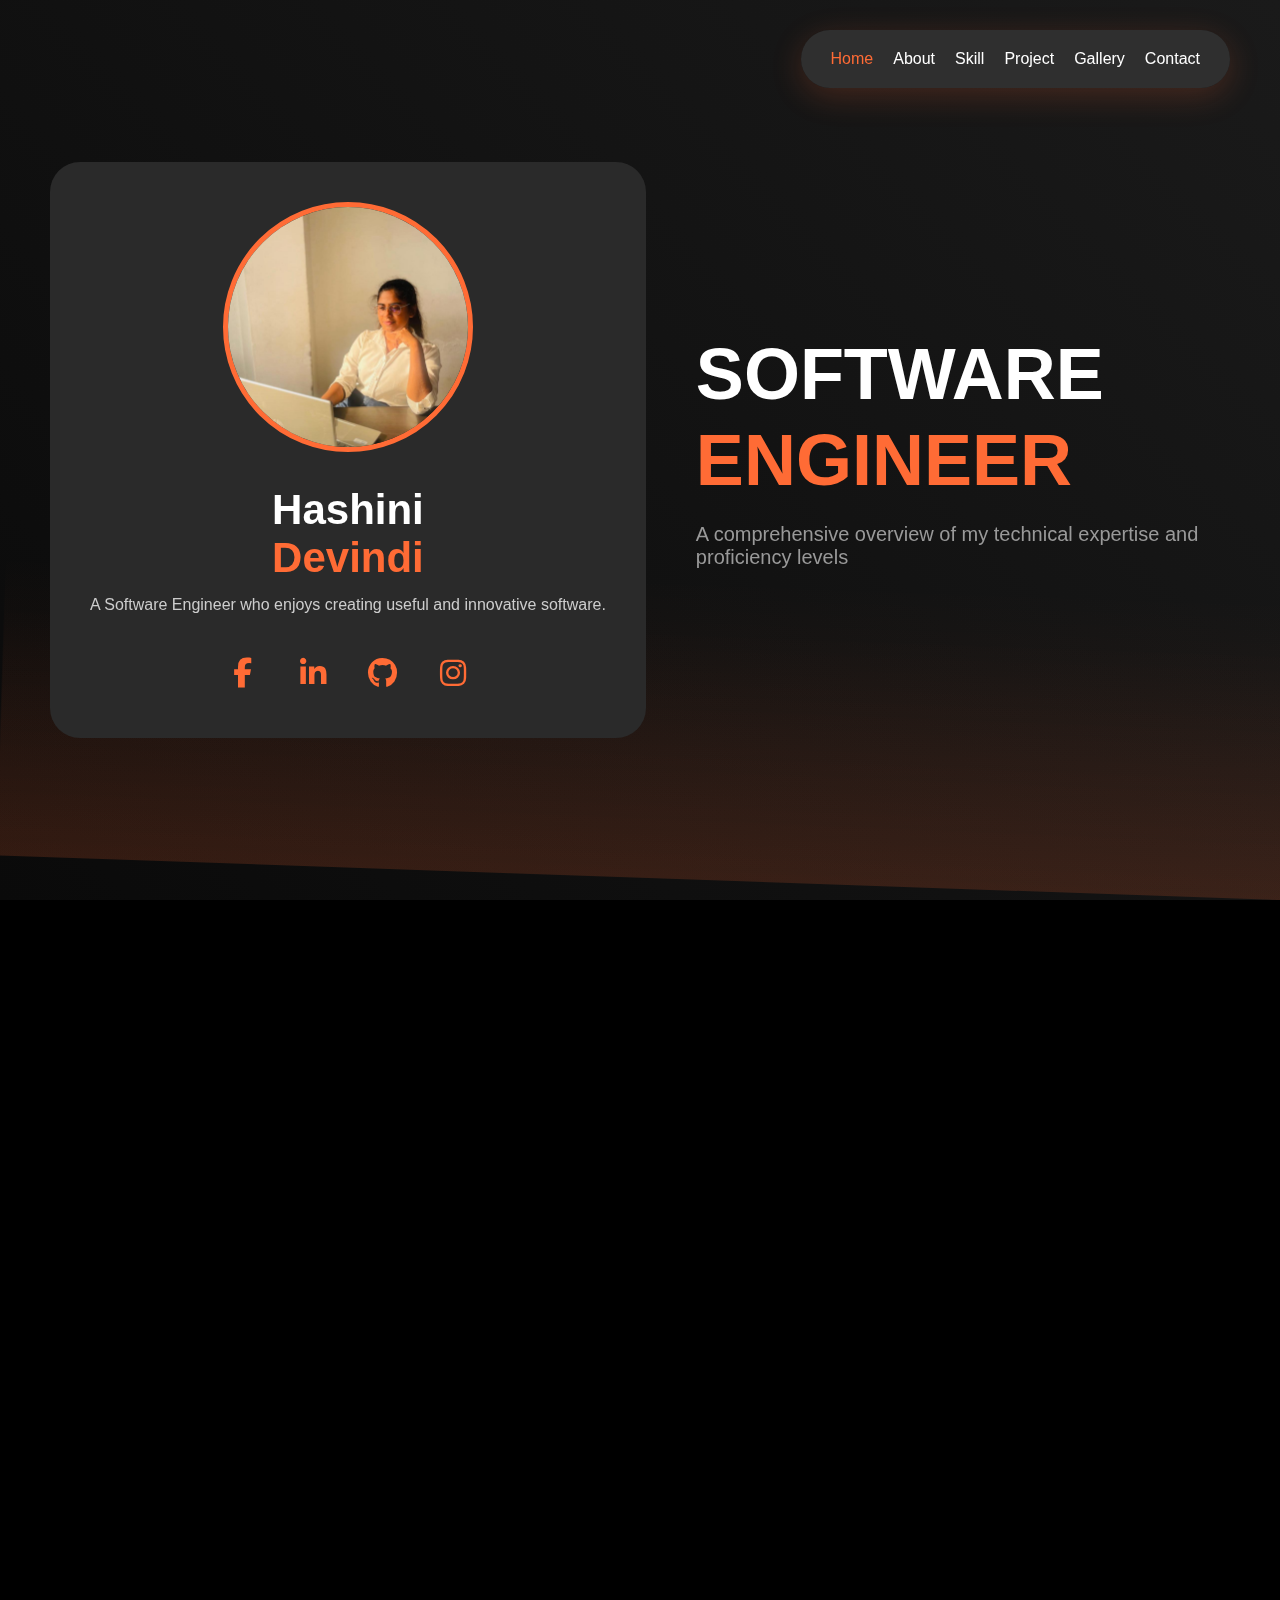
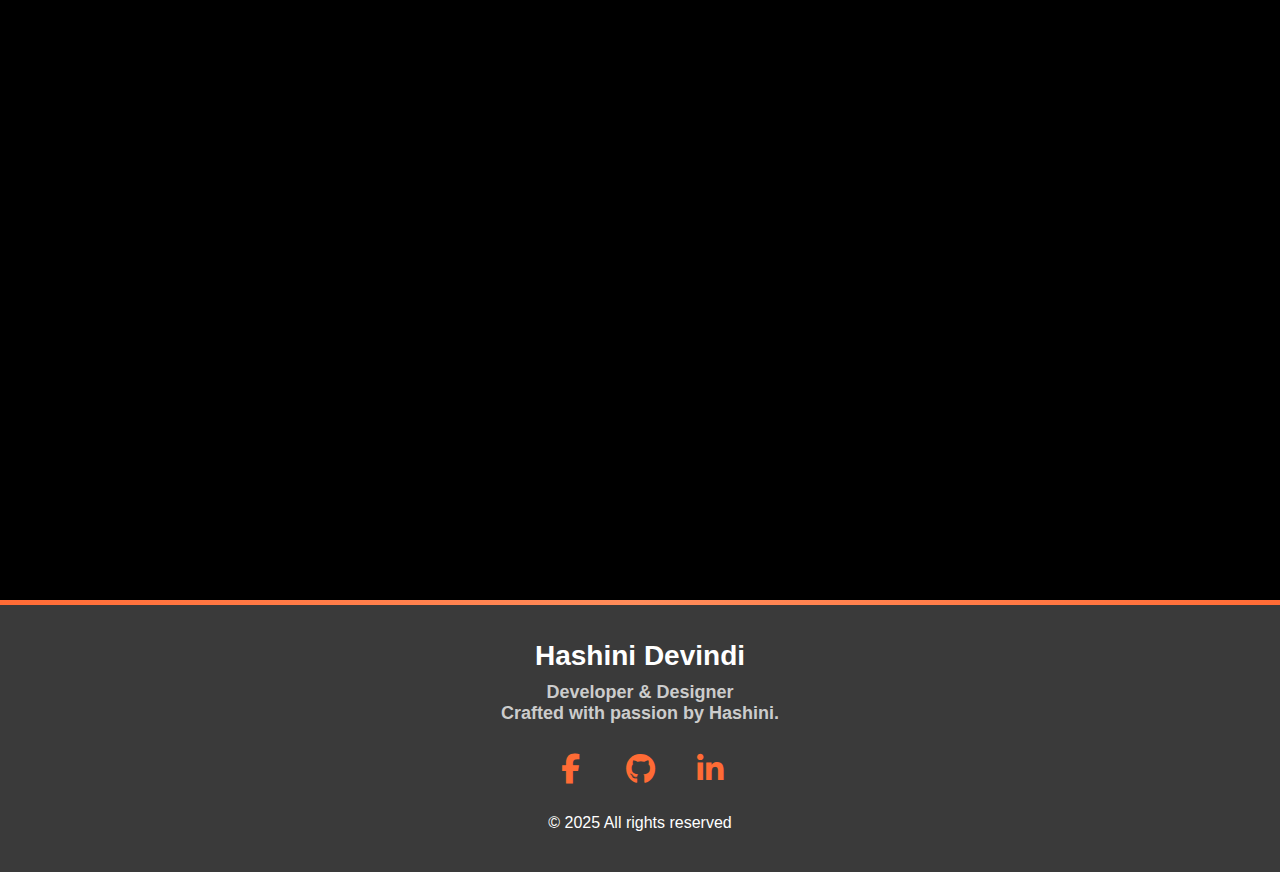
<file: index.html>
<!DOCTYPE html>
<html lang="en">
<head>
    <meta charset="UTF-8">
    <meta name="viewport" content="width=device-width, initial-scale=1.0">
    <title>Hashini Devindi - Portfolio</title>
    <!-- Font Awesome CDN for icons -->
    <link rel="stylesheet" href="https://cdnjs.cloudflare.com/ajax/libs/font-awesome/6.4.0/css/all.min.css">
  <link href="style.css" rel="stylesheet">
</head>
<body>
<!-- ========================================
     WAVE BACKGROUND
======================================== -->
<div class="wave-bg">
    <div class="wave"></div>
    <div class="wave"></div>
</div>

<!-- ========================================
     NAVIGATION
======================================== -->
<nav>
    <!-- Hamburger Icon (Mobile only) -->
    <div class="hamburger">
        <span></span><span></span><span></span>
    </div>
    <!-- Navigation Links -->
    <div class="nav-links">
        <a href="#home" style="--i:0">Home</a>
        <a href="#about" style="--i:1">About</a>
        <a href="#skills" style="--i:2">Skill</a>
        <a href="#projects" style="--i:3">Project</a>
        <a href="#gallery" style="--i:4">Gallery</a>
        <a href="#contact" style="--i:5">Contact</a>
    </div>
</nav>

<!-- ========================================
     HOME SECTION
======================================== -->
<section id="home" class="visible">
    <div class="profile-card">
        <img src="image/WhatsApp Image 2025-08-19 at 14.57.47_95baf7a9.jpg" alt="Profile" class="profile-img">
        <h1>Hashini<br><span>Devindi</span></h1>
        <p>A Software Engineer who enjoys creating useful and innovative software.</p>
        <div class="social-icons">
            <a href="https://www.facebook.com/share/1FgS4tX3VK/" target="_blank"><i class="fab fa-facebook-f"></i></a>
            <a href="https://www.linkedin.com/in/hashini-devindi-2785b537b" target="_blank"><i class="fab fa-linkedin-in"></i></a>
            <a href="https://github.com/Hashini1234" target="_blank"><i class="fab fa-github"></i></a>
            <a href="https://www.instagram.com/_ha._sh.i_ni._?igsh=MWVucHR4ajBvZmc5Ng==" target="_blank"><i class="fab fa-instagram"></i></a>
        </div>
    </div>
    <div class="hero-content">
        <h2>SOFTWARE<br><span>ENGINEER</span></h2>
        <p>A comprehensive overview of my technical expertise and proficiency levels</p>
    </div>
</section>

<!-- ========================================
     ABOUT SECTION
======================================== -->
<section id="about">
    <img src="image/WhatsApp Image 2025-10-23 at 16.25.21_b002d462.jpg" alt="About" class="about-img">
    <div class="about-content">
        <h2 class="section-title"><span>About</span> Me</h2>
        <h3>I'm <span>Hashini Devindi</span></h3>
        <p>A passionate 22-year-old full-stack developer who loves turning ideas into digital reality. With a strong foundation in both front-end and back-end technologies, I create seamless user experiences backed by robust, scalable architectures.</p>
        <p>My journey in web development is driven by curiosity and the constant desire to learn emerging technologies. I believe in writing clean, maintainable code and delivering solutions that not just work, but excel.</p>
        <div class="what-i-do">
            <h4>What I Do Best</h4>
            <ul class="skills-list">
                <li style="--i:0">Frontend Development</li>
                <li style="--i:1">UI/UX Design</li>
                <li style="--i:2">Backend Development</li>
                <li style="--i:3">Database Management</li>
            </ul>
        </div>
    </div>
</section>

<!-- ========================================
     SKILLS SECTION
======================================== -->
<section id="skills">
    <h2 class="section-title">My <span>Skills</span></h2>
    <div class="skills-grid">
        <div class="skill-card" style="--i:0"><i class="fab fa-java"></i><h3>JAVA</h3></div>
        <div class="skill-card" style="--i:1"><i class="fab fa-css3-alt"></i><h3>CSS</h3></div>
        <div class="skill-card" style="--i:2"><i class="fab fa-html5"></i><h3>HTML</h3></div>
        <div class="skill-card" style="--i:3"><i class="fab fa-js"></i><h3>JavaScript</h3></div>
        <div class="skill-card" style="--i:4"><i class="fab fa-figma"></i><h3>Figma</h3></div>
        <div class="skill-card" style="--i:5"><i class="fas fa-database"></i><h3>MySQL</h3></div>
    </div>
</section>

<!-- ========================================
     PROJECTS SECTION
======================================== -->
<section id="projects">
    <div class="projects-container">
        <div class="project-card">
            <div class="project-icon">🏄</div>
            <div class="project-info">
                <h3>Surf Board Management System</h3>
                <p>(MVC)</p>
            </div>
            <a href="#" class="project-link"><i class="fab fa-github"></i></a>
        </div>
        <div class="project-card">
            <div class="project-icon">🏄</div>
            <div class="project-info">
                <h3>Surf Board Management System</h3>
                <p>(Layered)</p>
            </div>
            <a href="#" class="project-link"><i class="fab fa-github"></i></a>
        </div>
        <div class="project-card">
            <div class="project-icon">📚</div>
            <div class="project-info">
                <h3>Library Management System</h3>
                <p>(CMD)</p>
            </div>
            <a href="#" class="project-link"><i class="fab fa-github"></i></a>
        </div>
    </div>
</section>

<!-- ========================================
     GALLERY SECTION
======================================== -->
<section id="gallery">
    <h2 class="section-title">Pixels & <span>Passion</span></h2>
    <div class="gallery-container">
        <img src="image/WhatsApp Image 2025-10-23 at 16.25.22_1d826beb.jpg" alt="Gallery 1" class="gallery-img" style="--i:0">
        <img src="image/WhatsApp Image 2025-10-23 at 16.25.53_c3d53f18.jpg" alt="Gallery 2" class="gallery-img" style="--i:1">
        <img src="image/WhatsApp Image 2025-10-23 at 16.25.21_b002d462.jpg" alt="Gallery 3" class="gallery-img" style="--i:2">
    </div>
</section>

<!-- ========================================
     CONTACT SECTION
======================================== -->
<section id="contact">
    <h2 class="section-title">Get <span>In Touch</span></h2>
    <div class="contact-container">
        <div class="contact-info">
            <h3>Let's Talk</h3>
            <p>I'm always excited to discuss new opportunities, creative projects, or even just have a chat. Whether you have a project in mind or just want to connect, I'd love to hear from you!</p>
            <div class="info-item" style="--i:0"><i class="far fa-envelope"></i><div><h4>Email</h4><p>hashinidevindi59@gmail.com</p></div></div>
            <div class="info-item" style="--i:1"><i class="fas fa-phone"></i><div><h4>Phone</h4><p>+94 313 456 789</p></div></div>
            <div class="info-item" style="--i:2"><i class="fas fa-map-marker-alt"></i><div><h4>Location</h4><p>Colombo, Sri Lanka</p></div></div>
            <div class="contact-social">
                <h4>Connect With Me</h4>
                <div class="social-icons">
                    <a href="https://www.facebook.com/share/1FgS4tX3VK/" target="_blank"><i class="fab fa-facebook-f"></i></a>
                    <a href="https://www.linkedin.com/in/hashini-devindi-2785b537b" target="_blank"><i class="fab fa-linkedin-in"></i></a>
                    <a href="https://github.com/Hashini1234" target="_blank"><i class="fab fa-github"></i></a>
                </div>
            </div>
        </div>
        <div class="contact-form">
            <form>
                <div class="form-group"><input type="text" required><label>Full Name</label></div>
                <div class="form-group"><input type="email" required><label>Email Address</label></div>
                <div class="form-group"><input type="text" required><label>Subject</label></div>
                <div class="form-group"><textarea required></textarea><label>Message</label></div>
                <button type="submit" class="submit-btn"><i class="far fa-paper-plane"></i> Send Message</button>
            </form>
        </div>
    </div>
</section>

<!-- ========================================
     FOOTER
======================================== -->
<footer>
    <h2>Hashini Devindi</h2>
    <h3>Developer & Designer<br>Crafted with passion by Hashini.</h3>
    <div class="social-icons">
        <a href="https://www.facebook.com/share/1FgS4tX3VK/" target="_blank"><i class="fab fa-facebook-f"></i></a>
        <a href="https://github.com/Hashini1234" target="_blank"><i class="fab fa-github"></i></a>
        <a href="https://www.linkedin.com/in/hashini-devindi-2785b537b" target="_blank"><i class="fab fa-linkedin-in"></i></a>
    </div>
    <p>© 2025 All rights reserved</p>
</footer>

<!-- ========================================
     JAVASCRIPT FUNCTIONALITY
======================================== -->

<script src="Script.js"></script>
</body>
</html>
</file>
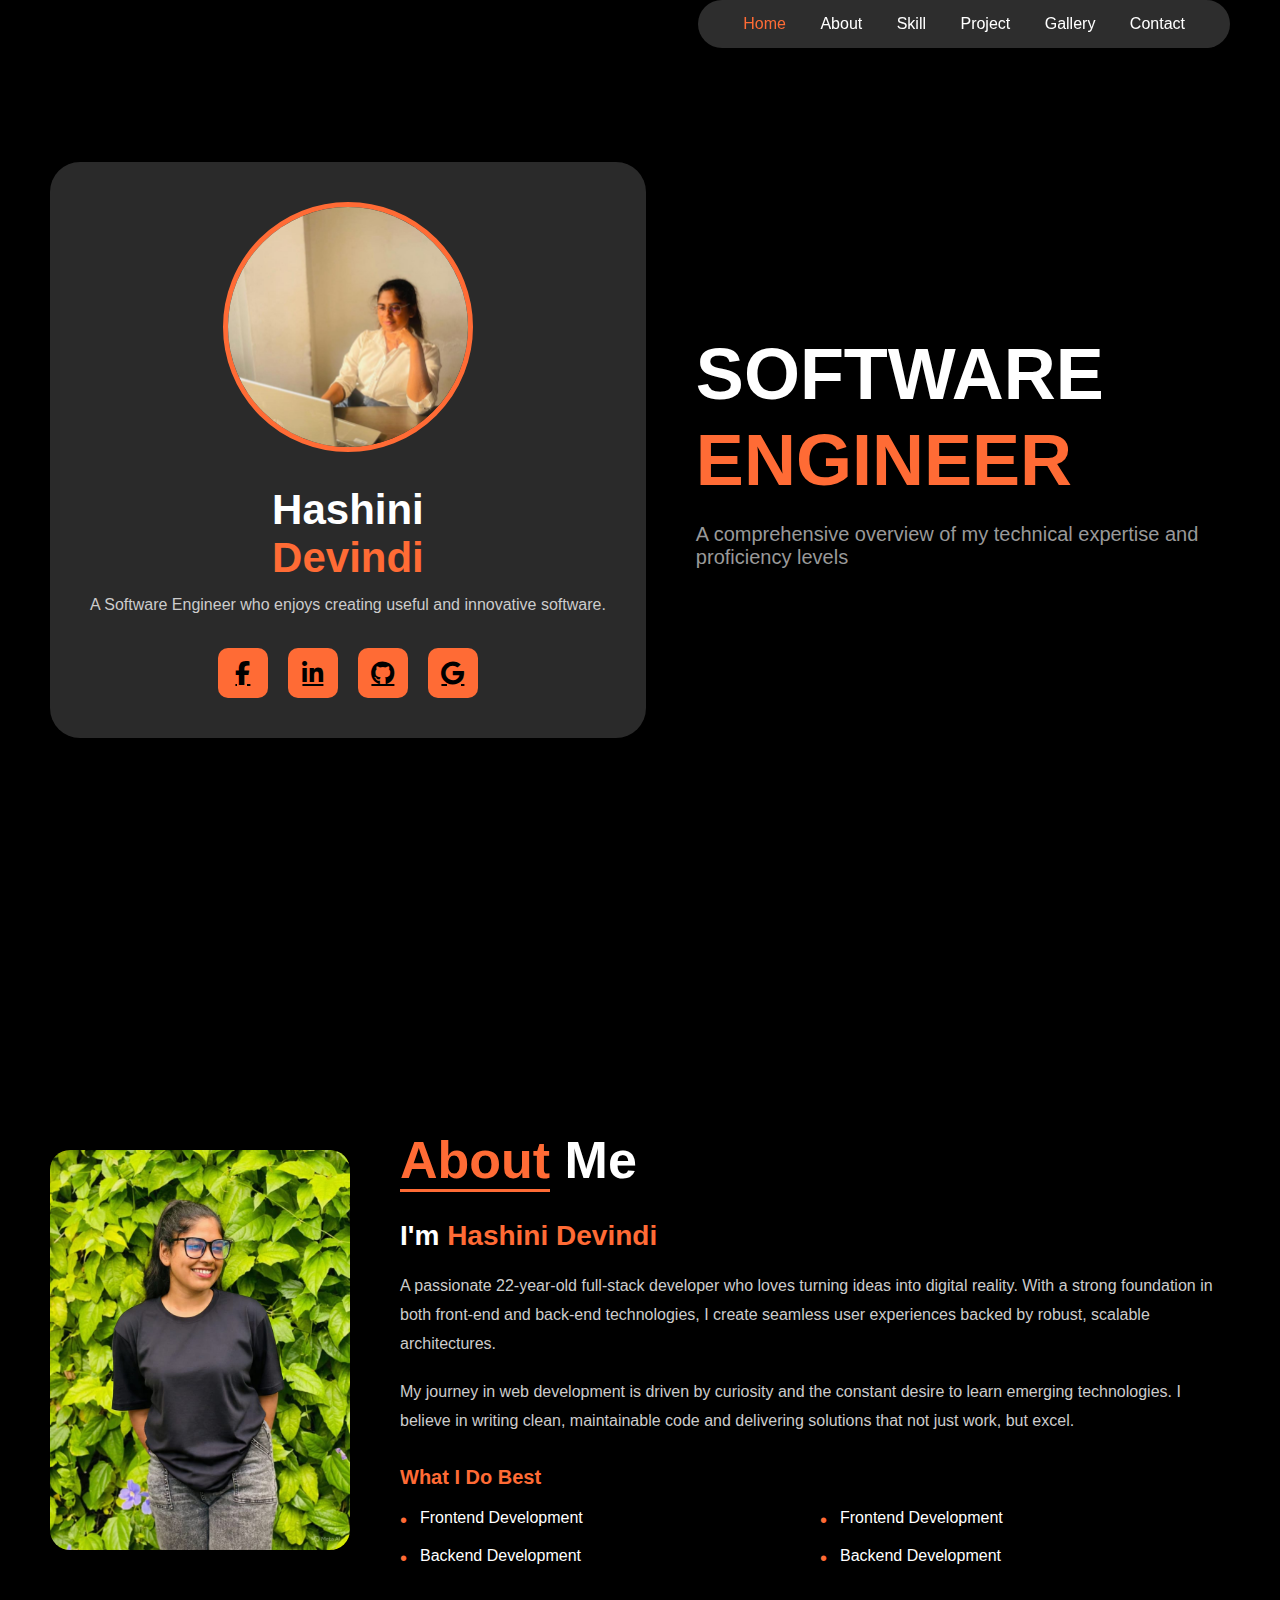
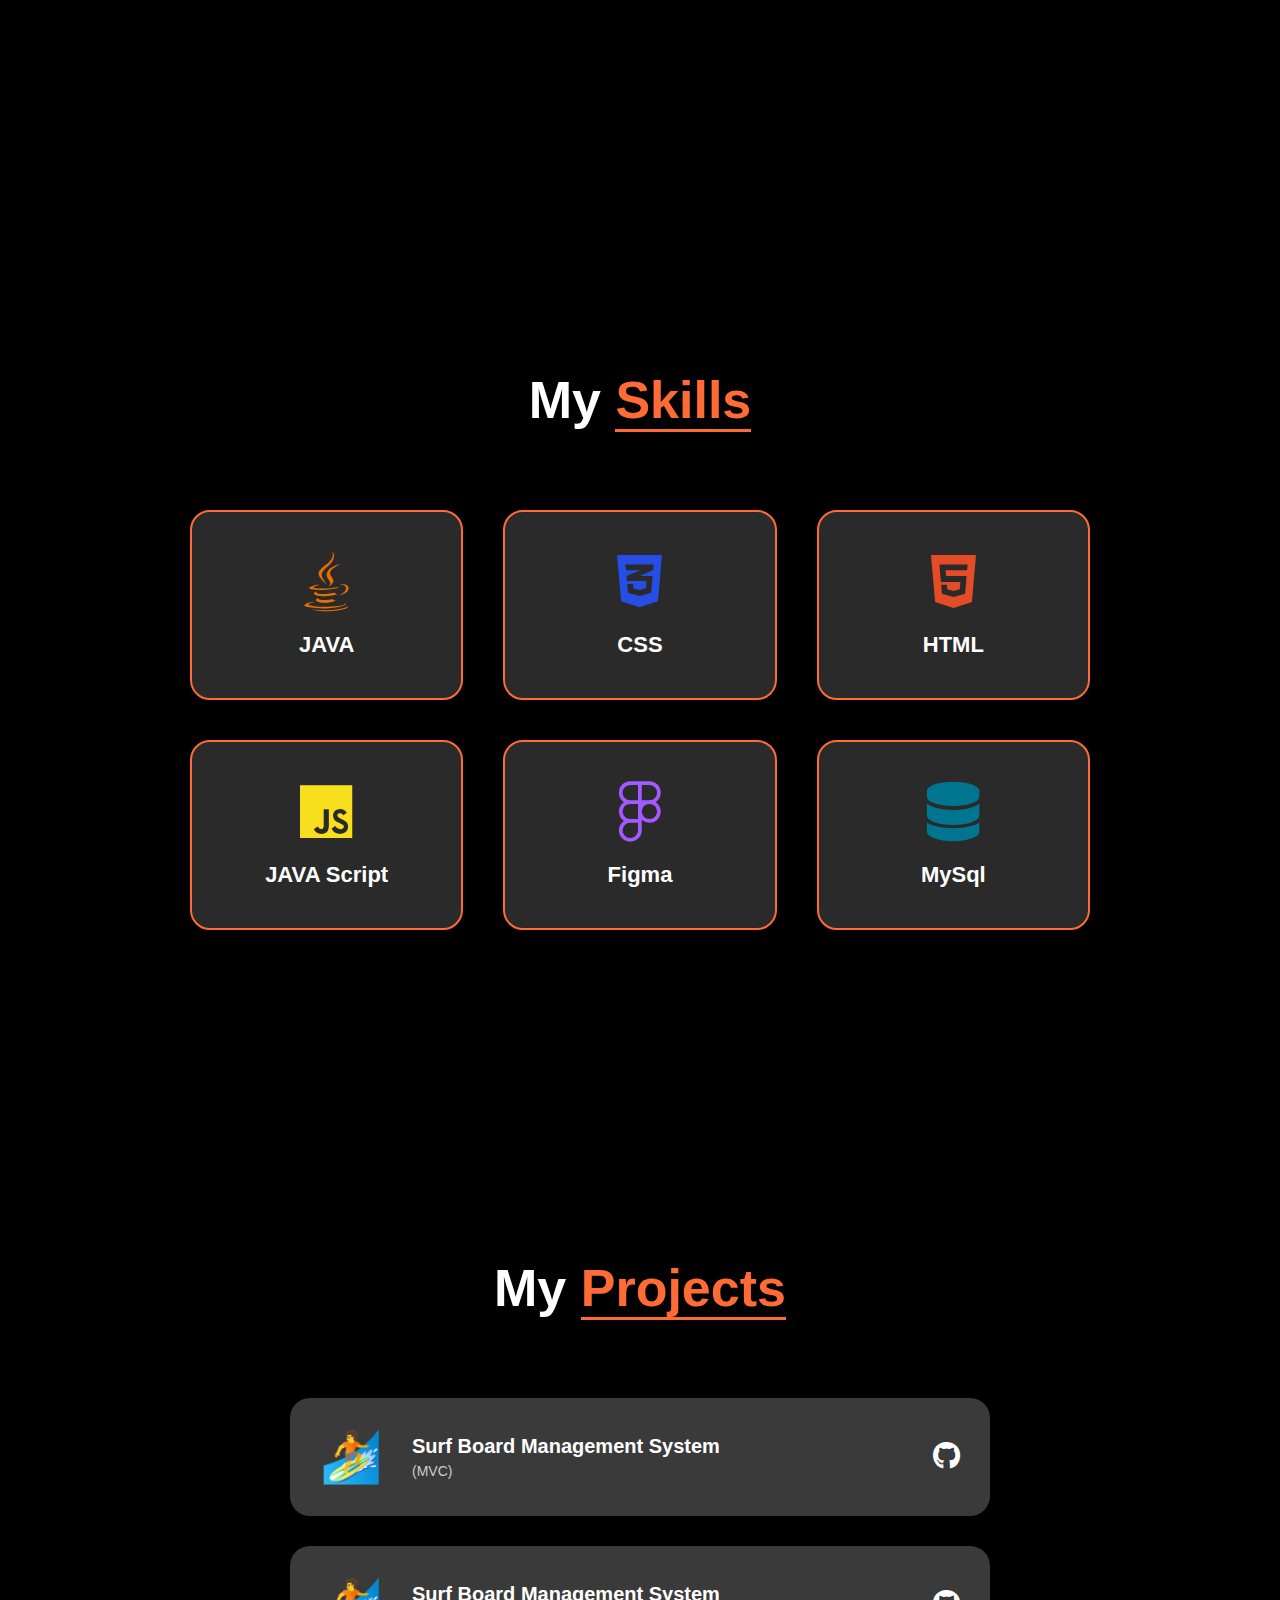
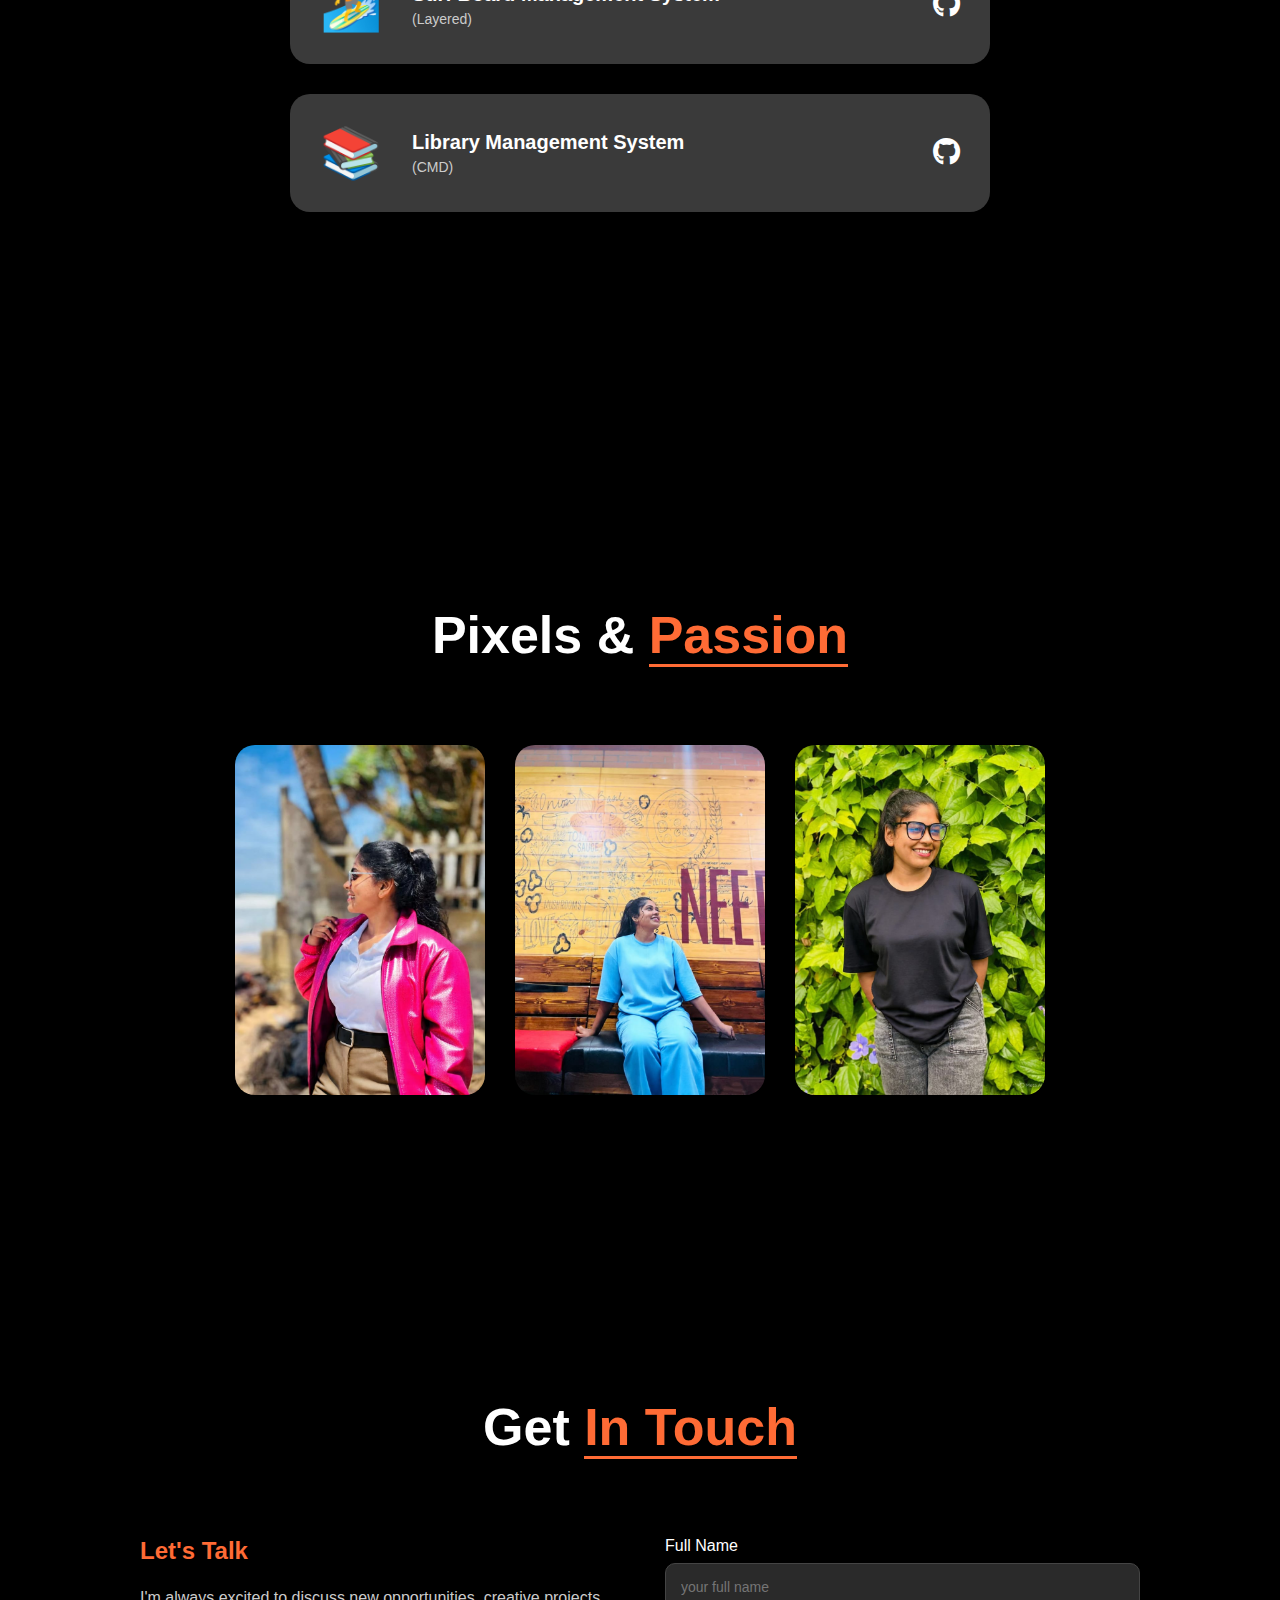
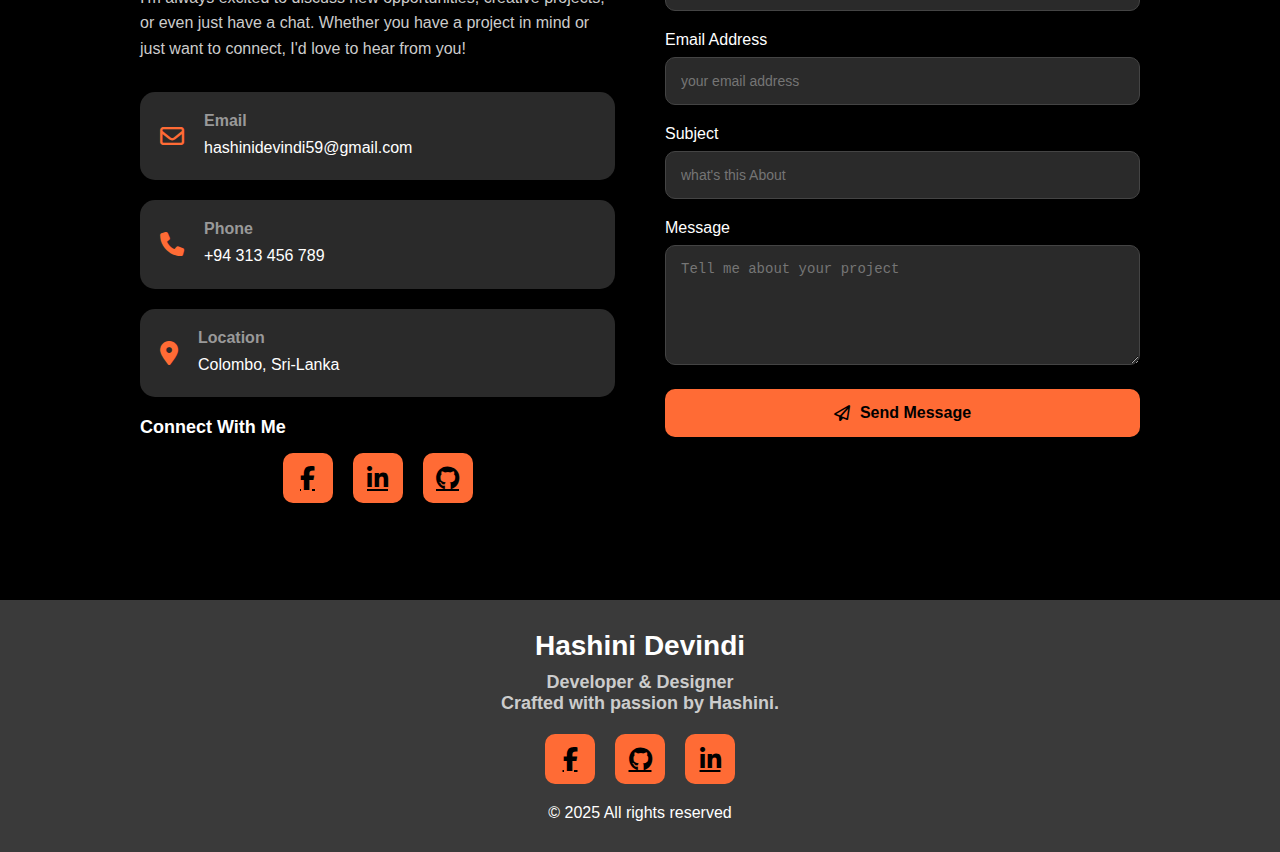
<file: 1st.html>
<!DOCTYPE html>
<html lang="en">
<head>
    <meta charset="UTF-8">
    <meta name="viewport" content="width=device-width, initial-scale=1.0">
    <title>Hashini Devindi - Portfolio</title>
    <link rel="stylesheet" href="https://cdnjs.cloudflare.com/ajax/libs/font-awesome/6.4.0/css/all.min.css">
    <style>
        * {
            margin: 0;
            padding: 0;
            box-sizing: border-box;
        }

        body {
            font-family: 'Segoe UI', Tahoma, Geneva, Verdana, sans-serif;
            background: #000;
            color: #fff;
            overflow-x: hidden;
        }

        /* Navigation */
        nav {
            position: fixed;.












            top: 30px;
            right: 50px;
            background: rgba(50, 50, 50, 0.9);
            padding: 15px 30px;
            border-radius: 30px;
            z-index: 1000;
            backdrop-filter: blur(10px);
            animation: slideDown 0.8s ease;
        }

        @keyframes slideDown {
            from {
                transform: translateY(-100px);
                opacity: 0;
            }
            to {
                transform: translateY(0);
                opacity: 1;
            }
        }

        nav a {
            color: #fff;
            text-decoration: none;
            margin: 0 15px;
            font-size: 16px;
            transition: all 0.3s ease;
            position: relative;
        }

        nav a:first-child {
            color: #ff6b35;
        }

        nav a:hover {
            color: #ff6b35;
            transform: translateY(-2px);
        }

        nav a::after {
            content: '';
            position: absolute;
            bottom: -5px;
            left: 0;
            width: 0;
            height: 2px;
            background: #ff6b35;
            transition: width 0.3s ease;
        }

        nav a:hover::after {
            width: 100%;
        }

        /* Section Styling */
        section {
            min-height: 100vh;
            padding: 80px 50px;
            display: flex;
            align-items: center;
            justify-content: center;
        }

        /* Home Section */
        #home {
            display: flex;
            gap: 50px;
            align-items: center;
        }

        .profile-card {
            background: #2a2a2a;
            padding: 40px;
            border-radius: 30px;
            text-align: center;
            min-width: 350px;
            animation: fadeInLeft 1s ease;
            transition: transform 0.3s ease, box-shadow 0.3s ease;
        }

        .profile-card:hover {
            transform: translateY(-10px);
            box-shadow: 0 20px 40px rgba(255, 107, 53, 0.3);
        }

        @keyframes fadeInLeft {
            from {
                transform: translateX(-100px);
                opacity: 0;
            }
            to {
                transform: translateX(0);
                opacity: 1;
            }
        }

        .profile-img {
            width: 250px;
            height: 250px;
            border-radius: 50%;
            object-fit: cover;
            margin-bottom: 30px;
            border: 5px solid #ff6b35;
            transition: transform 0.5s ease;
        }

        .profile-card:hover .profile-img {
            transform: scale(1.05) rotate(5deg);
        }

        .profile-card h1 {
            font-size: 42px;
            margin-bottom: 10px;
        }

        .profile-card h1 span {
            color: #ff6b35;
        }

        .profile-card p {
            font-size: 16px;
            color: #ccc;
            margin-bottom: 30px;
            line-height: 1.6;
        }

        .social-icons {
            display: flex;
            gap: 20px;
            justify-content: center;
        }

        .social-icons a {
            width: 50px;
            height: 50px;
            background: #ff6b35;
            border-radius: 10px;
            display: flex;
            align-items: center;
            justify-content: center;
            color: #000;
            font-size: 24px;
            transition: all 0.3s ease;
        }

        .social-icons a:hover {
            transform: translateY(-5px) scale(1.1);
            box-shadow: 0 10px 20px rgba(255, 107, 53, 0.5);
        }

        .hero-content {
            flex: 1;
            animation: fadeInRight 1s ease;
        }

        @keyframes fadeInRight {
            from {
                transform: translateX(100px);
                opacity: 0;
            }
            to {
                transform: translateX(0);
                opacity: 1;
            }
        }

        .hero-content h2 {
            font-size: 72px;
            margin-bottom: 20px;
            line-height: 1.2;
        }

        .hero-content h2 span {
            color: #ff6b35;
            display: block;
        }

        .hero-content p {
            font-size: 20px;
            color: #999;
            max-width: 600px;
        }

        /* About Section */
        #about {
            display: flex;
            gap: 50px;
            align-items: center;
        }

        .about-img {
            width: 300px;
            height: 400px;
            border-radius: 20px;
            object-fit: cover;
            animation: fadeInLeft 1s ease;
            transition: transform 0.3s ease;
        }

        .about-img:hover {
            transform: scale(1.05);
        }

        .about-content {
            flex: 1;
            animation: fadeInRight 1s ease;
        }

        .section-title {
            font-size: 52px;
            margin-bottom: 30px;
        }

        .section-title span {
            color: #ff6b35;
            border-bottom: 3px solid #ff6b35;
        }

        .about-content h3 {
            font-size: 28px;
            margin-bottom: 20px;
        }

        .about-content h3 span {
            color: #ff6b35;
        }

        .about-content p {
            color: #ccc;
            line-height: 1.8;
            margin-bottom: 20px;
        }

        .what-i-do {
            margin-top: 30px;
        }

        .what-i-do h4 {
            color: #ff6b35;
            font-size: 20px;
            margin-bottom: 15px;
        }

        .skills-list {
            display: grid;
            grid-template-columns: repeat(2, 1fr);
            gap: 10px;
        }

        .skills-list li {
            color: #fff;
            padding: 5px 0;
            list-style: none;
            position: relative;
            padding-left: 20px;
        }

        .skills-list li::before {
            content: '•';
            color: #ff6b35;
            position: absolute;
            left: 0;
            font-size: 20px;
        }

        /* Skills Section */
        #skills {
            flex-direction: column;
        }

        .skills-grid {
            display: grid;
            grid-template-columns: repeat(3, 1fr);
            gap: 40px;
            margin-top: 50px;
            width: 100%;
            max-width: 900px;
        }

        .skill-card {
            background: #2a2a2a;
            padding: 40px;
            border-radius: 20px;
            text-align: center;
            border: 2px solid #ff6b35;
            transition: all 0.3s ease;
            animation: fadeInUp 1s ease;
        }

        @keyframes fadeInUp {
            from {
                transform: translateY(50px);
                opacity: 0;
            }
            to {
                transform: translateY(0);
                opacity: 1;
            }
        }

        .skill-card:hover {
            transform: translateY(-10px);
            box-shadow: 0 20px 40px rgba(255, 107, 53, 0.3);
            background: #333;
        }

        .skill-card i {
            font-size: 60px;
            margin-bottom: 20px;
        }

        .skill-card:nth-child(1) i { color: #e76f00; }
        .skill-card:nth-child(2) i { color: #264de4; }
        .skill-card:nth-child(3) i { color: #e34c26; }
        .skill-card:nth-child(4) i { color: #f7df1e; }
        .skill-card:nth-child(5) i { color: #a259ff; }
        .skill-card:nth-child(6) i { color: #00758f; }

        .skill-card h3 {
            font-size: 22px;
            color: #fff;
        }

        /* Projects Section */
        #projects {
            flex-direction: column;
        }

        .projects-container {
            width: 100%;
            max-width: 700px;
            margin-top: 50px;
        }

        .project-card {
            background: #3a3a3a;
            padding: 30px;
            border-radius: 20px;
            margin-bottom: 30px;
            display: flex;
            align-items: center;
            gap: 30px;
            transition: all 0.3s ease;
            animation: fadeInUp 1s ease;
        }

        .project-card:hover {
            transform: translateX(10px);
            box-shadow: 0 10px 30px rgba(255, 107, 53, 0.3);
        }

        .project-icon {
            font-size: 50px;
        }

        .project-info {
            flex: 1;
        }

        .project-info h3 {
            font-size: 20px;
            margin-bottom: 5px;
        }

        .project-info p {
            color: #ccc;
            font-size: 14px;
        }

        .project-link {
            color: #fff;
            font-size: 28px;
            transition: all 0.3s ease;
        }

        .project-link:hover {
            color: #ff6b35;
            transform: scale(1.2);
        }

        /* Gallery Section */
        #gallery {
            flex-direction: column;
        }

        .gallery-container {
            display: flex;
            gap: 30px;
            margin-top: 50px;
        }

        .gallery-img {
            width: 250px;
            height: 350px;
            object-fit: cover;
            border-radius: 20px;
            transition: all 0.3s ease;
            animation: fadeInUp 1s ease;
            cursor: pointer;
        }

        .gallery-img:hover {
            transform: scale(1.05) rotate(2deg);
            box-shadow: 0 20px 40px rgba(255, 107, 53, 0.4);
        }

        /* Contact Section */
        #contact {
            flex-direction: column;
        }

        .contact-container {
            display: flex;
            gap: 50px;
            margin-top: 50px;
            width: 100%;
            max-width: 1000px;
        }

        .contact-info {
            flex: 1;
            animation: fadeInLeft 1s ease;
        }

        .contact-info h3 {
            font-size: 24px;
            color: #ff6b35;
            margin-bottom: 20px;
        }

        .contact-info p {
            color: #ccc;
            margin-bottom: 30px;
            line-height: 1.6;
        }

        .info-item {
            display: flex;
            align-items: center;
            gap: 20px;
            background: #2a2a2a;
            padding: 20px;
            border-radius: 15px;
            margin-bottom: 20px;
            transition: all 0.3s ease;
        }

        .info-item:hover {
            transform: translateX(10px);
            background: #333;
        }

        .info-item i {
            color: #ff6b35;
            font-size: 24px;
        }

        .info-item div h4 {
            font-size: 16px;
            margin-bottom: 5px;
            color: #999;
        }

        .info-item div p {
            color: #fff;
            margin: 0;
        }

        .contact-social h4 {
            font-size: 18px;
            margin-bottom: 15px;
        }

        .contact-form {
            flex: 1;
            animation: fadeInRight 1s ease;
        }

        .form-group {
            margin-bottom: 20px;
        }

        .form-group label {
            display: block;
            margin-bottom: 8px;
            font-size: 16px;
        }

        .form-group input,
        .form-group textarea {
            width: 100%;
            padding: 15px;
            background: #2a2a2a;
            border: 1px solid #444;
            border-radius: 10px;
            color: #fff;
            font-size: 14px;
            transition: all 0.3s ease;
        }

        .form-group input:focus,
        .form-group textarea:focus {
            outline: none;
            border-color: #ff6b35;
            box-shadow: 0 0 10px rgba(255, 107, 53, 0.3);
        }

        .form-group textarea {
            resize: vertical;
            min-height: 120px;
        }

        .submit-btn {
            width: 100%;
            padding: 15px;
            background: #ff6b35;
            border: none;
            border-radius: 10px;
            color: #000;
            font-size: 16px;
            font-weight: bold;
            cursor: pointer;
            transition: all 0.3s ease;
            display: flex;
            align-items: center;
            justify-content: center;
            gap: 10px;
        }

        .submit-btn:hover {
            transform: translateY(-3px);
            box-shadow: 0 10px 20px rgba(255, 107, 53, 0.5);
        }

        /* Footer */
        footer {
            background: #3a3a3a;
            padding: 30px;
            text-align: center;
        }

        footer p {
            color: #fff;
            font-size: 16px;
        }

        footer h2 {
            font-size: 28px;
            margin-bottom: 10px;
        }

        footer h3 {
            color: #ccc;
            font-size: 18px;
            margin-bottom: 20px;
        }

        footer .social-icons {
            margin-bottom: 20px;
        }

        /* Responsive */
        @media (max-width: 1024px) {
            #home {
                flex-direction: column;
            }

            .hero-content h2 {
                font-size: 56px;
            }

            .skills-grid {
                grid-template-columns: repeat(2, 1fr);
            }
        }

        @media (max-width: 768px) {
            nav {
                right: 20px;
                top: 20px;
                padding: 10px 20px;
            }

            nav a {
                margin: 0 8px;
                font-size: 14px;
            }

            section {
                padding: 60px 30px;
            }

            #about {
                flex-direction: column;
            }

            .skills-grid {
                grid-template-columns: 1fr;
            }

            .contact-container {
                flex-direction: column;
            }

            .gallery-container {
                flex-direction: column;
                align-items: center;
            }

            .hero-content h2 {
                font-size: 42px;
            }
        }

        /* Smooth Scroll */
        html {
            scroll-behavior: smooth;
        }

        /* Cursor Effect */
        .cursor-effect {
            position: fixed;
            width: 20px;
            height: 20px;
            border: 2px solid #ff6b35;
            border-radius: 50%;
            pointer-events: none;
            z-index: 9999;
            transition: transform 0.2s ease;
        }
    </style>
</head>
<body>
<nav>
    <a href="#home">Home</a>
    <a href="#about">About</a>
    <a href="#skills">Skill</a>
    <a href="#projects">Project</a>
    <a href="#gallery">Gallery</a>
    <a href="#contact">Contact</a>
</nav>

<section id="home">
    <div class="profile-card">
        <img src="image/WhatsApp Image 2025-08-19 at 14.57.47_95baf7a9.jpg" alt="Profile" class="profile-img">
        <h1>Hashini<br><span>Devindi</span></h1>
        <p>A Software Engineer who enjoys creating useful and innovative software.</p>
        <div class="social-icons">
            <a href="#"><i class="fab fa-facebook-f"></i></a>
            <a href="#"><i class="fab fa-linkedin-in"></i></a>
            <a href="#"><i class="fab fa-github"></i></a>
            <a href="#"><i class="fab fa-google"></i></a>
        </div>
    </div>
    <div class="hero-content">
        <h2>SOFTWARE<br><span>ENGINEER</span></h2>
        <p>A comprehensive overview of my technical expertise and proficiency levels</p>
    </div>
</section>

<section id="about">
    <img src="image/WhatsApp Image 2025-10-23 at 16.25.21_b002d462.jpg" alt="About" class="about-img">
    <div class="about-content">
        <h2 class="section-title"><span>About</span> Me</h2>
        <h3>I'm <span>Hashini Devindi</span></h3>
        <p>A passionate 22-year-old full-stack developer who loves turning ideas into digital reality. With a strong foundation in both front-end and back-end technologies, I create seamless user experiences backed by robust, scalable architectures.</p>
        <p>My journey in web development is driven by curiosity and the constant desire to learn emerging technologies. I believe in writing clean, maintainable code and delivering solutions that not just work, but excel.</p>
        <div class="what-i-do">
            <h4>What I Do Best</h4>
            <ul class="skills-list">
                <li>Frontend Development</li>
                <li>Frontend Development</li>
                <li>Backend Development</li>
                <li>Backend Development</li>
            </ul>
        </div>
    </div>
</section>

<section id="skills">
    <h2 class="section-title">My <span>Skills</span></h2>
    <div class="skills-grid">
        <div class="skill-card">
            <i class="fab fa-java"></i>
            <h3>JAVA</h3>
        </div>
        <div class="skill-card">
            <i class="fab fa-css3-alt"></i>
            <h3>CSS</h3>
        </div>
        <div class="skill-card">
            <i class="fab fa-html5"></i>
            <h3>HTML</h3>
        </div>
        <div class="skill-card">
            <i class="fab fa-js"></i>
            <h3>JAVA Script</h3>
        </div>
        <div class="skill-card">
            <i class="fab fa-figma"></i>
            <h3>Figma</h3>
        </div>
        <div class="skill-card">
            <i class="fas fa-database"></i>
            <h3>MySql</h3>
        </div>
    </div>
</section>

<section id="projects">
    <h2 class="section-title">My <span>Projects</span></h2>
    <div class="projects-container">
        <div class="project-card">
            <div class="project-icon">🏄</div>
            <div class="project-info">
                <h3>Surf Board Management System</h3>
                <p>(MVC)</p>
            </div>
            <a href="#" class="project-link"><i class="fab fa-github"></i></a>
        </div>
        <div class="project-card">
            <div class="project-icon">🏄</div>
            <div class="project-info">
                <h3>Surf Board Management System</h3>
                <p>(Layered)</p>
            </div>
            <a href="#" class="project-link"><i class="fab fa-github"></i></a>
        </div>
        <div class="project-card">
            <div class="project-icon">📚</div>
            <div class="project-info">
                <h3>Library Management System</h3>
                <p>(CMD)</p>
            </div>
            <a href="#" class="project-link"><i class="fab fa-github"></i></a>
        </div>
    </div>
</section>

<section id="gallery">
    <h2 class="section-title">Pixels & <span>Passion</span></h2>
    <div class="gallery-container">
        <img src="image/WhatsApp Image 2025-10-23 at 16.25.22_1d826beb.jpg" alt="Gallery 1" class="gallery-img">
        <img src="image/WhatsApp Image 2025-10-23 at 16.25.53_c3d53f18.jpg" alt="Gallery 2" class="gallery-img">
        <img src="image/WhatsApp Image 2025-10-23 at 16.25.21_b002d462.jpg" alt="Gallery 3" class="gallery-img">
    </div>
</section>

<section id="contact">
    <h2 class="section-title">Get <span>In Touch</span></h2>
    <div class="contact-container">
        <div class="contact-info">
            <h3>Let's Talk</h3>
            <p>I'm always excited to discuss new opportunities, creative projects, or even just have a chat. Whether you have a project in mind or just want to connect, I'd love to hear from you!</p>

            <div class="info-item">
                <i class="far fa-envelope"></i>
                <div>
                    <h4>Email</h4>
                    <p>hashinidevindi59@gmail.com</p>
                </div>
            </div>

            <div class="info-item">
                <i class="fas fa-phone"></i>
                <div>
                    <h4>Phone</h4>
                    <p>+94 313 456 789</p>
                </div>
            </div>

            <div class="info-item">
                <i class="fas fa-map-marker-alt"></i>
                <div>
                    <h4>Location</h4>
                    <p>Colombo, Sri-Lanka</p>
                </div>
            </div>

            <div class="contact-social">
                <h4>Connect With Me</h4>
                <div class="social-icons">
                    <a href="#"><i class="fab fa-facebook-f"></i></a>
                    <a href="#"><i class="fab fa-linkedin-in"></i></a>
                    <a href="#"><i class="fab fa-github"></i></a>
                </div>
            </div>
        </div>

        <div class="contact-form">
            <form>
                <div class="form-group">
                    <label>Full Name</label>
                    <input type="text" placeholder="your full name" required>
                </div>
                <div class="form-group">
                    <label>Email Address</label>
                    <input type="email" placeholder="your email address" required>
                </div>
                <div class="form-group">
                    <label>Subject</label>
                    <input type="text" placeholder="what's this About" required>
                </div>
                <div class="form-group">
                    <label>Message</label>
                    <textarea placeholder="Tell me about your project" required></textarea>
                </div>
                <button type="submit" class="submit-btn">
                    <i class="far fa-paper-plane"></i>
                    Send Message
                </button>
            </form>
        </div>
    </div>
</section>

<footer>
    <h2>Hashini Devindi</h2>
    <h3>Developer & Designer<br>Crafted with passion by Hashini.</h3>
    <div class="social-icons">
        <a href="#"><i class="fab fa-facebook-f"></i></a>
        <a href="#"><i class="fab fa-github"></i></a>
        <a href="#"><i class="fab fa-linkedin-in"></i></a>
    </div>
    <p>© 2025 All rights reserved</p>
</footer>

<script>
    // Smooth scroll with offset for fixed nav
    document.querySelectorAll('nav a').forEach(link => {
        link.addEventListener('click', function(e) {
            e.preventDefault();
            const target = document.querySelector(this.getAttribute('href'));
            window.scrollTo({
                top: target.offsetTop - 100,
                behavior: 'smooth'
            });
        });
    });

    // Form submission
    document.querySelector('form').addEventListener('submit', function(e) {
        e.preventDefault();
        alert('Thank you for your message! I will get back to you soon.');
        this.reset();
    });

    // Intersection Observer for animations
    const observerOptions = {
        threshold: 0.1,
        rootMargin: '0px 0px -100px 0px'
    };

    const observer = new IntersectionObserver(function(entries) {
        entries.forEach(entry => {
            if (entry.isIntersecting) {
                entry.target.style.opacity = '1';
                entry.target.style.transform = 'translateY(0)';
            }
        });
    }, observerOptions);

    document.querySelectorAll('.skill-card, .project-card, .gallery-img').forEach(el => {
        observer.observe(el);
    });

    // Add active nav link on scroll
    window.addEventListener('scroll', () => {
        let current = '';
        document.querySelectorAll('section').forEach(section => {
            const sectionTop = section.offsetTop;
            if (scrollY >= sectionTop - 200) {
                current = section.getAttribute('id');
            }
        });

        document.querySelectorAll('nav a').forEach(link => {
            link.style.color = '#fff';
            if (link.getAttribute('href') === '#' + current) {
                link.style.color = '#ff6b35';
            }
        });
    });
</script>
</body>
</html>
</file>
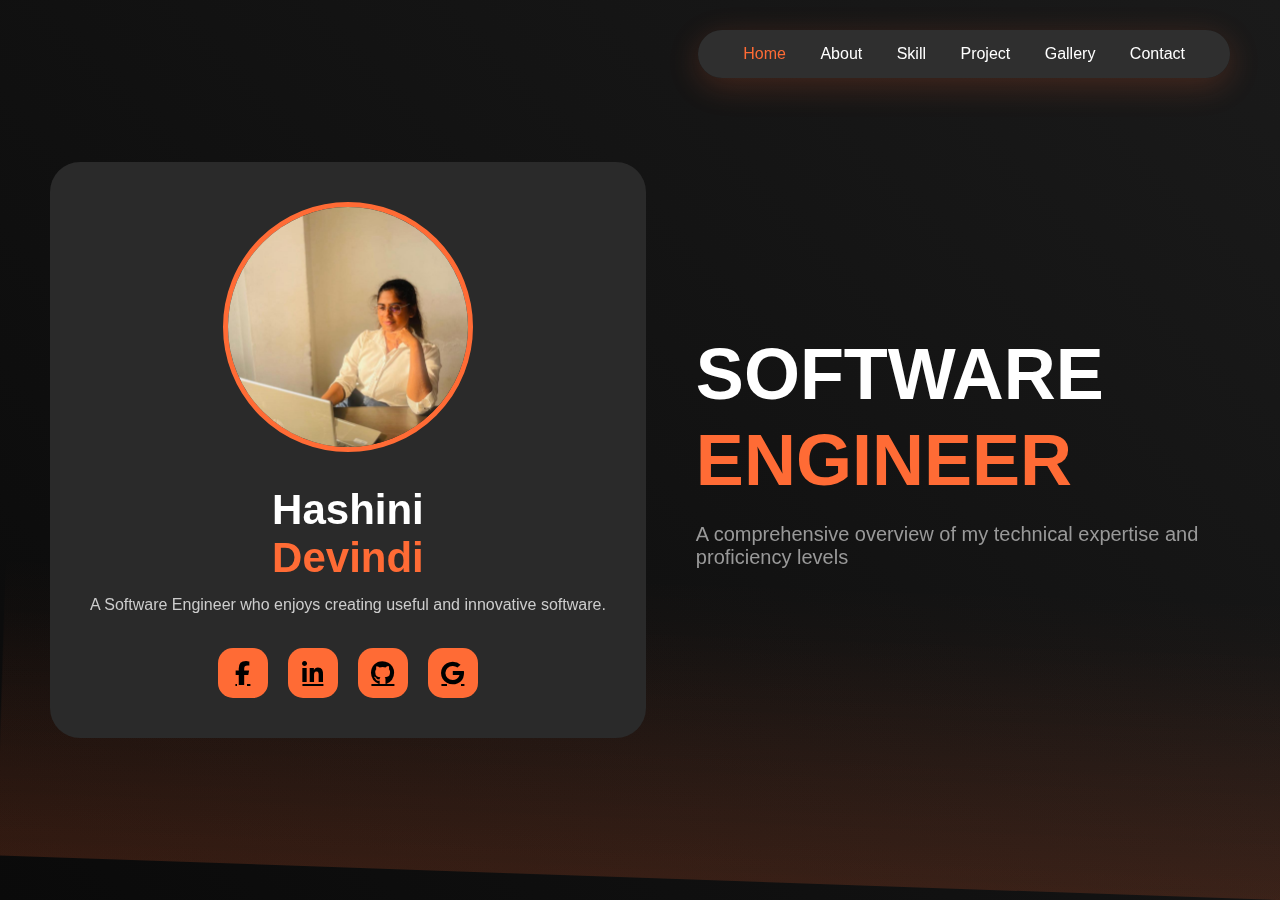
<file: 2.html>
<!DOCTYPE html>
<html lang="en">
<head>
  <meta charset="UTF-8">
  <meta name="viewport" content="width=device-width, initial-scale=1.0">
  <title>Hashini Devindi - Portfolio</title>
  <link rel="stylesheet" href="https://cdnjs.cloudflare.com/ajax/libs/font-awesome/6.4.0/css/all.min.css">
  <style>
    * {
      margin: 0;
      padding: 0;
      box-sizing: border-box;
    }

    body {
      font-family: 'Segoe UI', Tahoma, Geneva, Verdana, sans-serif;
      background: #000;
      color: #fff;
      overflow-x: hidden;
      position: relative;
    }

    /* Gradient Wave Background */
    .wave-bg {
      position: fixed;
      top: 0;
      left: 0;
      width: 100%;
      height: 100%;
      z-index: -2;
      background: linear-gradient(45deg, #0a0a0a, #1a1a1a);
      overflow: hidden;
    }

    .wave {
      position: absolute;
      bottom: 0;
      width: 200%;
      height: 300px;
      background: linear-gradient(transparent, rgba(255, 107, 53, 0.1));
      animation: wave 8s cubic-bezier(0.36, 0.45, 0.63, 0.53) infinite;
      transform: rotate(2deg);
    }

    .wave:nth-child(2) {
      animation: wave2 10s linear infinite;
      opacity: 0.5;
      height: 250px;
      background: linear-gradient(transparent, rgba(255, 107, 53, 0.15));
    }

    @keyframes wave {
      0% { transform: translateX(0) rotate(2deg); }
      100% { transform: translateX(-50%) rotate(2deg); }
    }

    @keyframes wave2 {
      0% { transform: translateX(-50%) rotate(-2deg); }
      100% { transform: translateX(0) rotate(-2deg); }
    }

    /* Navigation */
    nav {
      position: fixed;
      top: 30px;
      right: 50px;
      background: rgba(50, 50, 50, 0.9);
      padding: 15px 30px;
      border-radius: 30px;
      z-index: 1000;
      backdrop-filter: blur(10px);
      animation: slideDown 0.8s ease;
      box-shadow: 0 8px 32px rgba(255, 107, 53, 0.2);
    }

    @keyframes slideDown {
      from { transform: translateY(-100px); opacity: 0; }
      to { transform: translateY(0); opacity: 1; }
    }

    nav a {
      color: #fff;
      text-decoration: none;
      margin: 0 15px;
      font-size: 16px;
      transition: all 0.3s ease;
      position: relative;
      padding: 5px 0;
    }

    nav a:first-child {
      color: #ff6b35;
    }

    nav a:hover {
      color: #ff6b35;
      transform: translateY(-3px);
    }

    nav a::after {
      content: '';
      position: absolute;
      bottom: 0;
      left: 50%;
      width: 0;
      height: 2px;
      background: #ff6b35;
      transition: width 0.3s ease, left 0.3s ease;
      transform: translateX(-50%);
    }

    nav a:hover::after {
      width: 100%;
    }

    /* Section Styling */
    section {
      min-height: 100vh;
      padding: 80px 50px;
      display: flex;
      align-items: center;
      justify-content: center;
      opacity: 0;
      transform: translateY(60px);
      transition: all 1s ease;
    }

    section.visible {
      opacity: 1;
      transform: translateY(0);
    }

    /* Home Section */
    #home {
      display: flex;
      gap: 50px;
      align-items: center;
      position: relative;
    }

    .profile-card {
      background: #2a2a2a;
      padding: 40px;
      border-radius: 30px;
      text-align: center;
      min-width: 350px;
      position: relative;
      overflow: hidden;
      transition: all 0.5s ease;
    }

    .profile-card::before {
      content: '';
      position: absolute;
      top: -50%;
      left: -50%;
      width: 200%;
      height: 200%;
      background: radial-gradient(circle, rgba(255,107,53,0.1) 0%, transparent 70%);
      opacity: 0;
      transition: opacity 0.5s ease;
    }

    .profile-card:hover::before {
      opacity: 1;
    }

    .profile-card:hover {
      transform: translateY(-15px) scale(1.02);
      box-shadow: 0 30px 60px rgba(255, 107, 53, 0.4);
    }

    .profile-img {
      width: 250px;
      height: 250px;
      border-radius: 50%;
      object-fit: cover;
      margin-bottom: 30px;
      border: 5px solid #ff6b35;
      transition: all 0.6s ease;
      position: relative;
      z-index: 1;
    }

    .profile-card:hover .profile-img {
      transform: scale(1.1) rotate(8deg);
      border-color: #ff8c5a;
    }

    .profile-card h1 {
      font-size: 42px;
      margin-bottom: 10px;
      position: relative;
      z-index: 1;
    }

    .profile-card h1 span {
      color: #ff6b35;
      display: block;
      animation: glow 2s ease-in-out infinite alternate;
    }

    @keyframes glow {
      from { text-shadow: 0 0 10px #ff6b35; }
      to { text-shadow: 0 0 20px #ff6b35, 0 0 30px #ff6b35; }
    }

    .profile-card p {
      font-size: 16px;
      color: #ccc;
      margin-bottom: 30px;
      line-height: 1.6;
    }

    .social-icons {
      display: flex;
      gap: 20px;
      justify-content: center;
    }

    .social-icons a {
      width: 50px;
      height: 50px;
      background: #ff6b35;
      border-radius: 15px;
      display: flex;
      align-items: center;
      justify-content: center;
      color: #000;
      font-size: 24px;
      transition: all 0.4s cubic-bezier(0.68, -0.55, 0.27, 1.55);
      position: relative;
      overflow: hidden;
    }

    .social-icons a::before {
      content: '';
      position: absolute;
      top: 0;
      left: -100%;
      width: 100%;
      height: 100%;
      background: linear-gradient(90deg, transparent, rgba(255,255,255,0.3), transparent);
      transition: 0.6s;
    }

    .social-icons a:hover::before {
      left: 100%;
    }

    .social-icons a:hover {
      transform: translateY(-8px) rotate(360deg);
      box-shadow: 0 15px 30px rgba(255, 107, 53, 0.6);
    }

    .hero-content {
      flex: 1;
    }

    .hero-content h2 {
      font-size: 72px;
      margin-bottom: 20px;
      line-height: 1.2;
      position: relative;
    }

    .hero-content h2 span {
      color: #ff6b35;
      display: block;
      font-weight: 900;
      animation: slideIn 1.5s ease-out;
    }

    @keyframes slideIn {
      from { transform: translateX(-100%); opacity: 0; }
      to { transform: translateX(0); opacity: 1; }
    }

    .hero-content p {
      font-size: 20px;
      color: #999;
      max-width: 600px;
      animation: fadeIn 2s ease;
    }

    @keyframes fadeIn {
      from { opacity: 0; }
      to { opacity: 1; }
    }

    /* About Section */
    #about {
      display: flex;
      gap: 50px;
      align-items: center;
    }

    .about-img {
      width: 300px;
      height: 400px;
      border-radius: 20px;
      object-fit: cover;
      transition: all 0.5s ease;
      position: relative;
      overflow: hidden;
    }

    .about-img::before {
      content: '';
      position: absolute;
      top: 0;
      left: 0;
      width: 100%;
      height: 100%;
      background: linear-gradient(135deg, rgba(255,107,53,0.3), transparent);
      opacity: 0;
      transition: opacity 0.5s ease;
      z-index: 1;
    }

    .about-img:hover::before {
      opacity: 1;
    }

    .about-img:hover {
      transform: scale(1.08) translateY(-10px);
      box-shadow: 0 20px 40px rgba(255, 107, 53, 0.3);
    }

    .about-content {
      flex: 1;
    }

    .section-title {
      font-size: 52px;
      margin-bottom: 30px;
      position: relative;
      display: inline-block;
    }

    .section-title span {
      color: #ff6b35;
      border-bottom: 4px dashed #ff6b35;
      padding-bottom: 5px;
    }

    .about-content h3 {
      font-size: 28px;
      margin-bottom: 20px;
    }

    .about-content h3 span {
      color: #ff6b35;
      position: relative;
    }

    .about-content h3 span::after {
      content: '';
      position: absolute;
      bottom: -5px;
      left: 0;
      width: 0;
      height: 2px;
      background: #ff6b35;
      animation: underline 2s ease-in-out infinite;
    }

    @keyframes underline {
      0%, 100% { width: 0; }
      50% { width: 100%; }
    }

    .about-content p {
      color: #ccc;
      line-height: 1.8;
      margin-bottom: 20px;
      animation: textReveal 1.5s ease forwards;
      opacity: 0;
    }

    .about-content p:nth-child(3) { animation-delay: 0.3s; }
    .about-content p:nth-child(4) { animation-delay: 0.6s; }

    @keyframes textReveal {
      to { opacity: 1; transform: translateY(0); }
      from { opacity: 0; transform: translateY(20px); }
    }

    .what-i-do {
      margin-top: 30px;
    }

    .what-i-do h4 {
      color: #ff6b35;
      font-size: 20px;
      margin-bottom: 15px;
    }

    .skills-list {
      display: grid;
      grid-template-columns: repeat(2, 1fr);
      gap: 10px;
    }

    .skills-list li {
      color: #fff;
      padding: 8px 0;
      list-style: none;
      position: relative;
      padding-left: 25px;
      opacity: 0;
      transform: translateX(-30px);
      animation: listItem 0.6s ease forwards;
      animation-delay: calc(0.1s * var(--i));
    }

    @keyframes listItem {
      to { opacity: 1; transform: translateX(0); }
    }

    .skills-list li::before {
      content: '>';
      color: #ff6b35;
      position: absolute;
      left: 0;
      font-weight: bold;
      animation: pulse 1.5s infinite;
    }

    @keyframes pulse {
      0%, 100% { transform: scale(1); }
      50% { transform: scale(1.3); }
    }

    /* Skills Section */
    #skills {
      flex-direction: column;
    }

    .skills-grid {
      display: grid;
      grid-template-columns: repeat(3, 1fr);
      gap: 40px;
      margin-top: 50px;
      width: 100%;
      max-width: 900px;
    }

    .skill-card {
      background: #2a2a2a;
      padding: 40px;
      border-radius: 25px;
      text-align: center;
      border: 2px solid transparent;
      background-clip: padding-box;
      position: relative;
      overflow: hidden;
      opacity: 0;
      transform: scale(0.8);
      animation: cardPop 0.8s cubic-bezier(0.175, 0.885, 0.32, 1.275) forwards;
      animation-delay: calc(0.15s * var(--i));
    }

    @keyframes cardPop {
      0% { transform: scale(0.8); opacity: 0; }
      80% { transform: scale(1.1); }
      100% { transform: scale(1); opacity: 1; }
    }

    .skill-card::before {
      content: '';
      position: absolute;
      top: 0; left: 0; right: 0; bottom: 0;
      background: linear-gradient(45deg, #ff6b35, #ff8c5a, #ff6b35);
      z-index: -1;
      border-radius: 25px;
      opacity: 0;
      transition: opacity 0.4s ease;
    }

    .skill-card:hover::before {
      opacity: 1;
    }

    .skill-card:hover {
      transform: translateY(-15px) rotate(3deg);
      box-shadow: 0 25px 50px rgba(255, 107, 53, 0.4);
    }

    .skill-card i {
      font-size: 60px;
      margin-bottom: 20px;
      display: block;
      transition: all 0.4s ease;
    }

    .skill-card:hover i {
      transform: scale(1.2) rotate(360deg);
    }

    .skill-card:nth-child(1) i { color: #e76f00; }
    .skill-card:nth-child(2) i { color: #264de4; }
    .skill-card:nth-child(3) i { color: #e34c26; }
    .skill-card:nth-child(4) i { color: #f7df1e; }
    .skill-card:nth-child(5) i { color: #a259ff; }
    .skill-card:nth-child(6) i { color: #00758f; }

    .skill-card h3 {
      font-size: 22px;
      color: #fff;
      transition: color 0.4s ease;
    }

    .skill-card:hover h3 {
      color: #000;
    }

    /* Projects Section */
    #projects {
      flex-direction: column;
    }

    .projects-container {
      width: 100%;
      max-width: 700px;
      margin-top: 50px;
    }

    .project-card {
      background: #3a3a3a;
      padding: 30px;
      border-radius: 20px;
      margin-bottom: 30px;
      display: flex;
      align-items: center;
      gap: 30px;
      transition: all 0.5s ease;
      position: relative;
      overflow: hidden;
      opacity: 0;
      transform: translateY(50px);
      animation: projectSlide 0.8s ease forwards;
      animation-delay: calc(0.2s * var(--i));
    }

    @keyframes projectSlide {
      to { opacity: 1; transform: translateY(0); }
    }

    .project-card::before {
      content: '';
      position: absolute;
      top: 0;
      left: -100%;
      width: 100%;
      height: 100%;
      background: linear-gradient(90deg, transparent, rgba(255,107,53,0.1), transparent);
      transition: 0.7s;
    }

    .project-card:hover::before {
      left: 100%;
    }

    .project-card:hover {
      transform: translateX(15px) scale(1.02);
      box-shadow: 0 15px 40px rgba(255, 107, 53, 0.3);
      background: #444;
    }

    .project-icon {
      font-size: 50px;
      animation: float 3s ease-in-out infinite;
    }

    @keyframes float {
      0%, 100% { transform: translateY(0); }
      50% { transform: translateY(-10px); }
    }

    .project-info {
      flex: 1;
    }

    .project-info h3 {
      font-size: 20px;
      margin-bottom: 5px;
    }

    .project-info p {
      color: #ccc;
      font-size: 14px;
    }

    .project-link {
      color: #fff;
      font-size: 28px;
      transition: all 0.4s ease;
      position: relative;
    }

    .project-link:hover {
      color: #ff6b35;
      transform: scale(1.3) rotate(360deg);
    }

    /* Gallery Section */
    #gallery {
      flex-direction: column;
    }

    .gallery-container {
      display: flex;
      gap: 30px;
      margin-top: 50px;
      perspective: 1000px;
    }

    .gallery-img {
      width: 250px;
      height: 350px;
      object-fit: cover;
      border-radius: 20px;
      transition: all 0.6s ease;
      opacity: 0;
      transform: rotateY(60deg) scale(0.8);
      animation: galleryFlip 1s ease forwards;
      animation-delay: calc(0.2s * var(--i));
      cursor: pointer;
      position: relative;
      overflow: hidden;
    }

    @keyframes galleryFlip {
      to {
        opacity: 1;
        transform: rotateY(0) scale(1);
      }
    }

    .gallery-img::before {
      content: '';
      position: absolute;
      top: 0;
      left: 0;
      width: 100%;
      height: 100%;
      background: linear-gradient(45deg, rgba(255,107,53,0.2), transparent);
      opacity: 0;
      transition: opacity 0.4s ease;
      z-index: 1;
    }

    .gallery-img:hover::before {
      opacity: 1;
    }

    .gallery-img:hover {
      transform: scale(1.1) rotateY(-10deg) translateZ(50px);
      box-shadow: 0 30px 60px rgba(255, 107, 53, 0.5);
      z-index: 10;
    }

    /* Contact Section */
    #contact {
      flex-direction: column;
    }

    .contact-container {
      display: flex;
      gap: 50px;
      margin-top: 50px;
      width: 100%;
      max-width: 1000px;
    }

    .contact-info {
      flex: 1;
      opacity: 0;
      transform: translateX(-60px);
      animation: slideInLeft 1s ease forwards;
    }

    @keyframes slideInLeft {
      to { opacity: 1; transform: translateX(0); }
    }

    .contact-info h3 {
      font-size: 24px;
      color: #ff6b35;
      margin-bottom: 20px;
      position: relative;
    }

    .contact-info h3::after {
      content: '';
      position: absolute;
      bottom: -10px;
      left: 0;
      width: 50px;
      height: 3px;
      background: #ff6b35;
      animation: expand 1.5s ease-in-out infinite;
    }

    @keyframes expand {
      0%, 100% { width: 50px; }
      50% { width: 100px; }
    }

    .contact-info p {
      color: #ccc;
      margin-bottom: 30px;
      line-height: 1.6;
    }

    .info-item {
      display: flex;
      align-items: center;
      gap: 20px;
      background: #2a2a2a;
      padding: 20px;
      border-radius: 15px;
      margin-bottom: 20px;
      transition: all 0.4s ease;
      opacity: 0;
      transform: translateY(30px);
      animation: infoFade 0.6s ease forwards;
      animation-delay: calc(0.15s * var(--i));
    }

    @keyframes infoFade {
      to { opacity: 1; transform: translateY(0); }
    }

    .info-item:hover {
      transform: translateX(12px) scale(1.03);
      background: linear-gradient(135deg, #333, #444);
      box-shadow: 0 10px 20px rgba(255, 107, 53, 0.2);
    }

    .info-item i {
      color: #ff6b35;
      font-size: 24px;
      animation: iconBeat 1.5s ease-in-out infinite;
    }

    @keyframes iconBeat {
      0%, 100% { transform: scale(1); }
      50% { transform: scale(1.2); }
    }

    .info-item div h4 {
      font-size: 16px;
      margin-bottom: 5px;
      color: #999;
    }

    .info-item div p {
      color: #fff;
      margin: 0;
    }

    .contact-social h4 {
      font-size: 18px;
      margin-bottom: 15px;
    }

    .contact-form {
      flex: 1;
      opacity: 0;
      transform: translateX(60px);
      animation: slideInRight 1s ease forwards;
    }

    @keyframes slideInRight {
      to { opacity: 1; transform: translateX(0); }
    }

    .form-group {
      margin-bottom: 20px;
      position: relative;
    }

    .form-group label {
      position: absolute;
      top: 15px;
      left: 15px;
      color: #aaa;
      transition: all 0.3s ease;
      pointer-events: none;
    }

    .form-group input:focus + label,
    .form-group textarea:focus + label,
    .form-group input:not(:placeholder-shown) + label,
    .form-group textarea:not(:placeholder-shown) + label {
      top: -10px;
      left: 10px;
      font-size: 12px;
      color: #ff6b35;
      background: #000;
      padding: 0 5px;
    }

    .form-group input,
    .form-group textarea {
      width: 100%;
      padding: 15px;
      background: #2a2a2a;
      border: 1px solid #444;
      border-radius: 10px;
      color: #fff;
      font-size: 14px;
      transition: all 0.3s ease;
    }

    .form-group input:focus,
    .form-group textarea:focus {
      outline: none;
      border-color: #ff6b35;
      box-shadow: 0 0 15px rgba(255, 107, 53, 0.4);
      transform: scale(1.02);
    }

    .form-group textarea {
      resize: vertical;
      min-height: 120px;
    }

    .submit-btn {
      width: 100%;
      padding: 15px;
      background: linear-gradient(45deg, #ff6b35, #ff8c5a);
      border: none;
      border-radius: 10px;
      color: #000;
      font-size: 16px;
      font-weight: bold;
      cursor: pointer;
      transition: all 0.4s ease;
      display: flex;
      align-items: center;
      justify-content: center;
      gap: 10px;
      position: relative;
      overflow: hidden;
    }

    .submit-btn::before {
      content: '';
      position: absolute;
      top: 0;
      left: -100%;
      width: 100%;
      height: 100%;
      background: linear-gradient(90deg, transparent, rgba(255,255,255,0.3), transparent);
      transition: 0.6s;
    }

    .submit-btn:hover::before {
      left: 100%;
    }

    .submit-btn:hover {
      transform: translateY(-5px) scale(1.05);
      box-shadow: 0 15px 30px rgba(255, 107, 53, 0.6);
    }

    /* Footer */
    footer {
      background: #3a3a3a;
      padding: 40px;
      text-align: center;
      position: relative;
      overflow: hidden;
    }

    footer::before {
      content: '';
      position: absolute;
      top: 0;
      left: 0;
      width: 100%;
      height: 5px;
      background: linear-gradient(90deg, #ff6b35, #ff8c5a, #ff6b35);
      animation: footerLine 3s linear infinite;
    }

    @keyframes footerLine {
      0% { transform: translateX(-100%); }
      100% { transform: translateX(100%); }
    }

    footer p {
      color: #fff;
      font-size: 16px;
    }

    footer h2 {
      font-size: 28px;
      margin-bottom: 10px;
      animation: footerGlow 2s ease-in-out infinite alternate;
    }

    @keyframes footerGlow {
      from { text-shadow: 0 0 10px #ff6b35; }
      to { text-shadow: 0 0 25px #ff6b35; }
    }

    footer h3 {
      color: #ccc;
      font-size: 18px;
      margin-bottom: 20px;
    }

    footer .social-icons {
      margin-bottom: 20px;
    }

    /* Responsive */
    @media (max-width: 1024px) {
      #home, #about, .contact-container {
        flex-direction: column;
      }

      .hero-content h2 {
        font-size: 56px;
      }

      .skills-grid {
        grid-template-columns: repeat(2, 1fr);
      }
    }

    @media (max-width: 768px) {
      nav {
        right: 20px;
        top: 20px;
        padding: 10px 20px;
      }

      nav a {
        margin: 0 8px;
        font-size: 14px;
      }

      section {
        padding: 60px 30px;
      }

      .skills-grid {
        grid-template-columns: 1fr;
      }

      .gallery-container {
        flex-direction: column;
        align-items: center;
      }

      .hero-content h2 {
        font-size: 42px;
      }
    }

    /* Smooth Scroll */
    html {
      scroll-behavior: smooth;
    }

    /* Glitch Effect on Load */
    .glitch {
      animation: glitch 1s linear infinite;
    }

    @keyframes glitch {
      0%, 100% { clip-path: inset(0 0 0 0); }
      20% { clip-path: inset(98% 0 1% 0); }
      40% { clip-path: inset(30% 0 60% 0); }
      60% { clip-path: inset(70% 0 20% 0); }
      80% { clip-path: inset(10% 0 80% 0); }
    }
  </style>
</head>
<body>
<!-- Wave Background -->
<div class="wave-bg">
  <div class="wave"></div>
  <div class="wave"></div>
</div>

<nav>
  <a href="#home">Home</a>
  <a href="#about">About</a>
  <a href="#skills">Skill</a>
  <a href="#projects">Project</a>
  <a href="#gallery">Gallery</a>
  <a href="#contact">Contact</a>
</nav>

<section id="home" class="visible">
  <div class="profile-card">
    <img src="image/WhatsApp Image 2025-08-19 at 14.57.47_95baf7a9.jpg" alt="Profile" class="profile-img">
    <h1>Hashini<br><span>Devindi</span></h1>
    <p>A Software Engineer who enjoys creating useful and innovative software.</p>
    <div class="social-icons">
      <a href="#"><i class="fab fa-facebook-f"></i></a>
      <a href="#"><i class="fab fa-linkedin-in"></i></a>
      <a href="#"><i class="fab fa-github"></i></a>
      <a href="#"><i class="fab fa-google"></i></a>
    </div>
  </div>
  <div class="hero-content">
    <h2>SOFTWARE<br><span>ENGINEER</span></h2>
    <p>A comprehensive overview of my technical expertise and proficiency levels</p>
  </div>
</section>
</file>
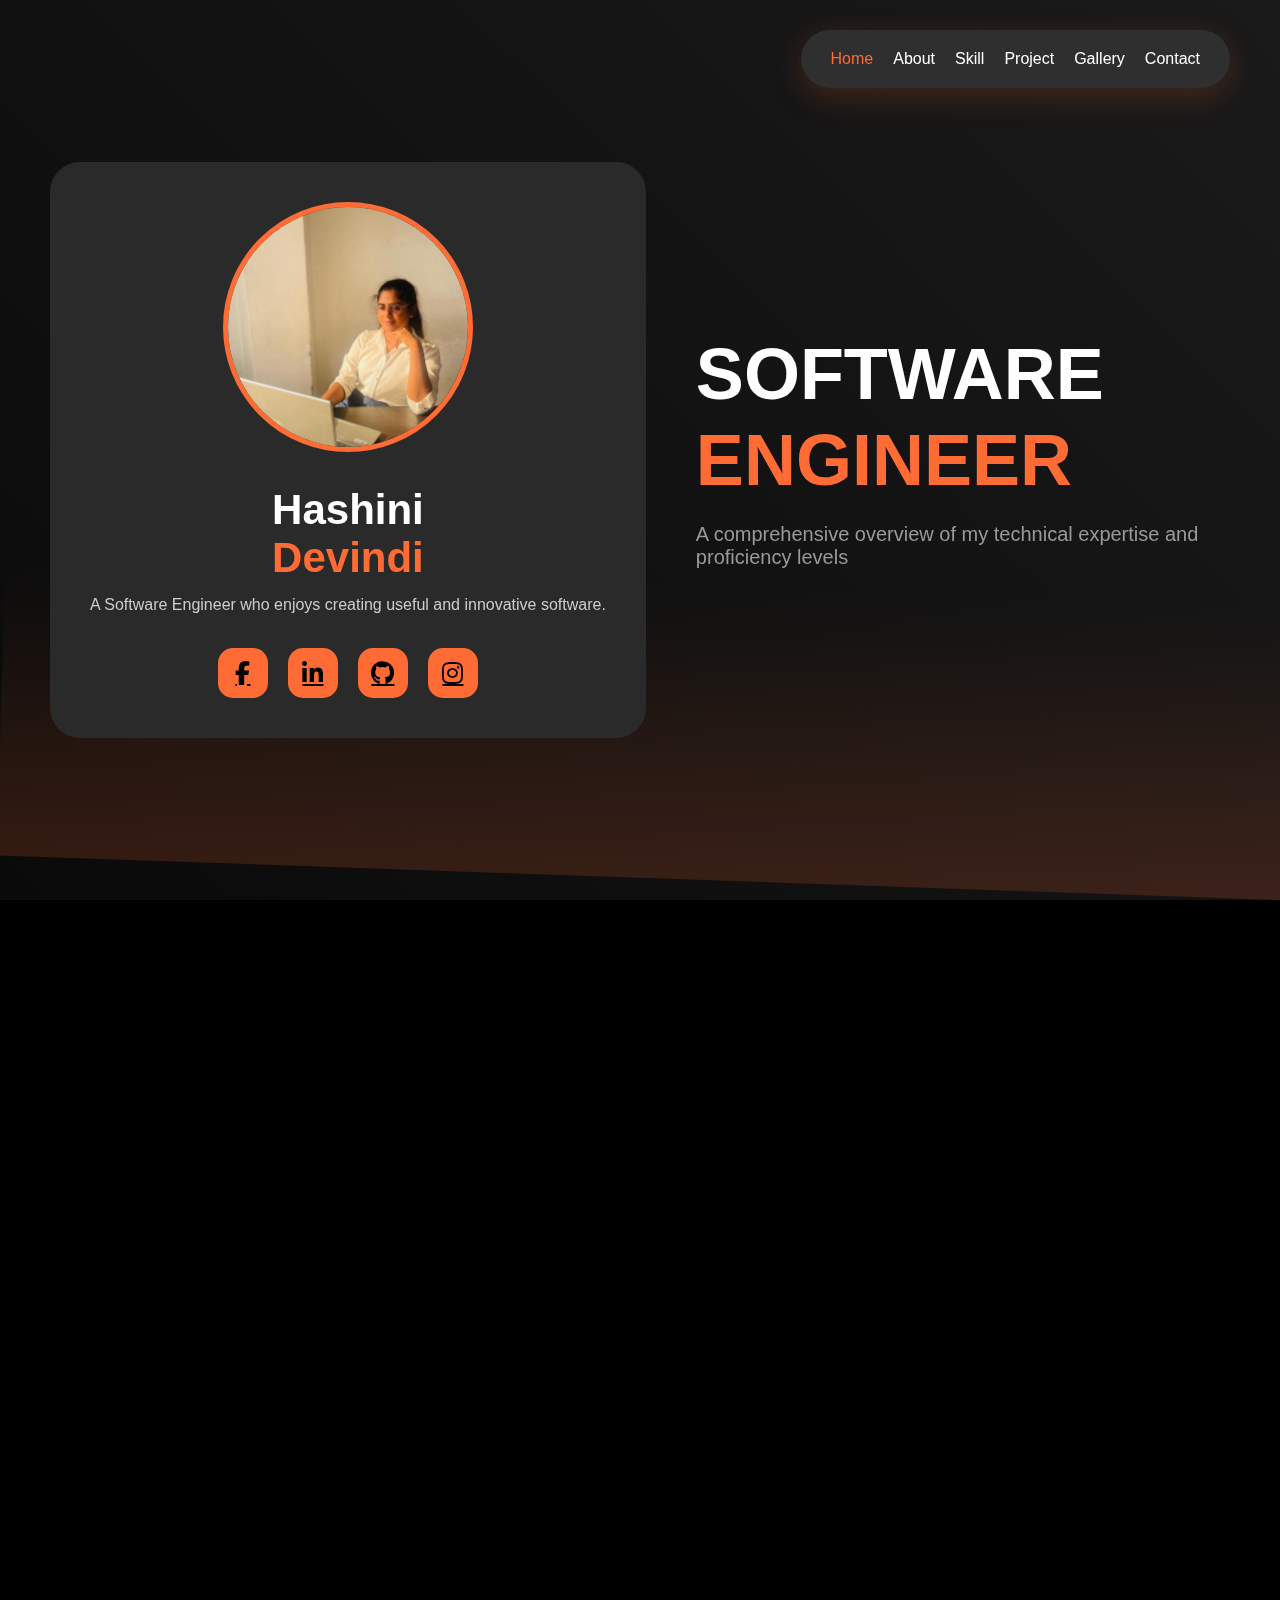
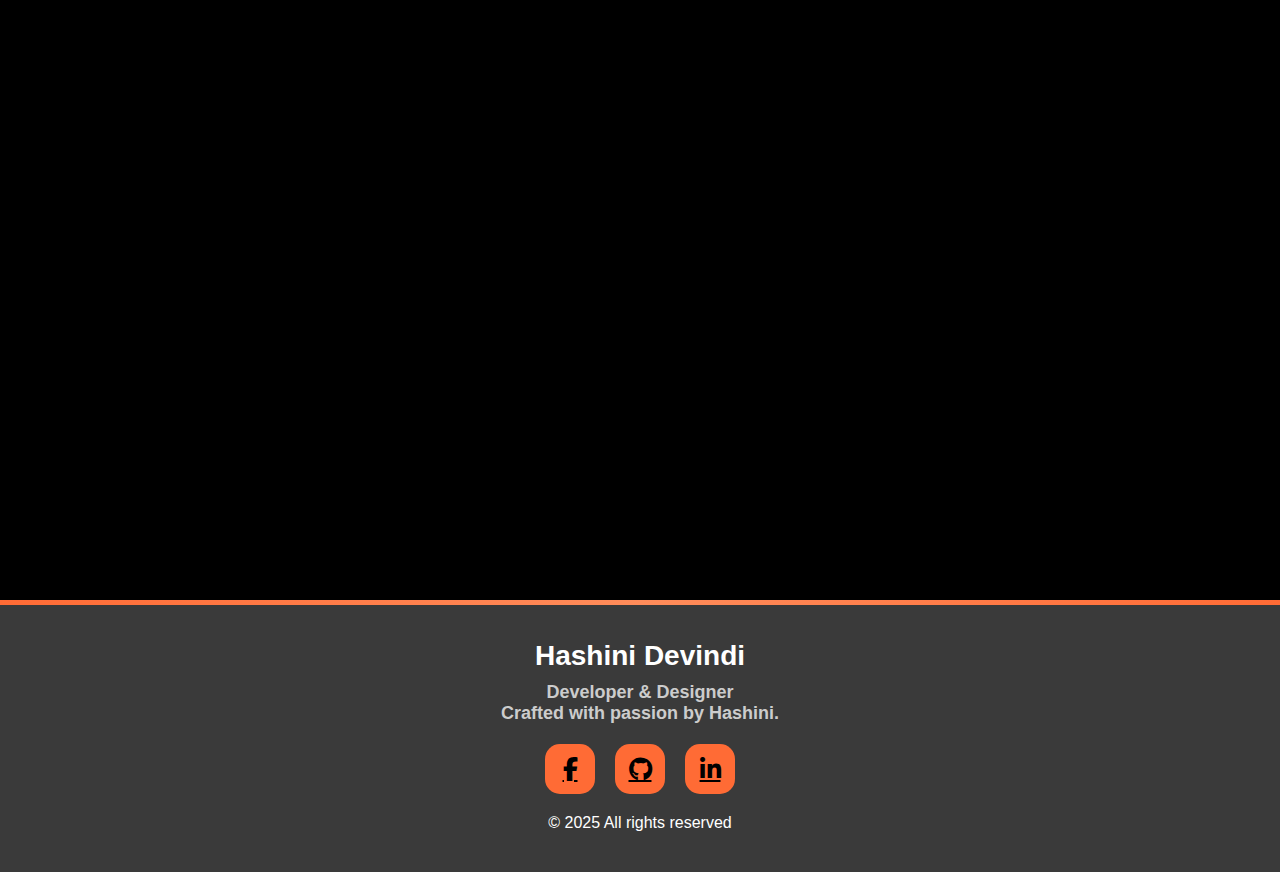
<file: test1.html>
<!DOCTYPE html>
<html lang="en">
<head>
    <meta charset="UTF-8">
    <meta name="viewport" content="width=device-width, initial-scale=1.0">
    <title>Hashini Devindi - Portfolio</title>
    <!-- Font Awesome CDN for icons -->
    <link rel="stylesheet" href="https://cdnjs.cloudflare.com/ajax/libs/font-awesome/6.4.0/css/all.min.css">
    <style>
        /* ========================================
           RESET & BASE STYLES
        ======================================== */
        * {
            margin: 0;
            padding: 0;
            box-sizing: border-box;
        }
        body {
            font-family: 'Segoe UI', Tahoma, Geneva, Verdana, sans-serif;
            background: #000;
            color: #fff;
            overflow-x: hidden;
            position: relative;
        }

        /* ========================================
           WAVE BACKGROUND (Animated decorative layer)
        ======================================== */
        .wave-bg {
            position: fixed;
            top: 0;
            left: 0;
            width: 100%;
            height: 100%;
            z-index: -2;
            background: linear-gradient(45deg, #0a0a0a, #1a1a1a);
            overflow: hidden;
        }
        .wave {
            position: absolute;
            bottom: 0;
            width: 200%;
            height: 300px;
            background: linear-gradient(transparent, rgba(255,107,53,.1));
            animation: wave 8s cubic-bezier(.36,.45,.63,.53) infinite;
            transform: rotate(2deg);
        }
        .wave:nth-child(2) {
            animation: wave2 10s linear infinite;
            opacity: .5;
            height: 250px;
            background: linear-gradient(transparent, rgba(255,107,53,.15));
        }
        @keyframes wave {
            0% { transform: translateX(0) rotate(2deg); }
            100% { transform: translateX(-50%) rotate(2deg); }
        }
        @keyframes wave2 {
            0% { transform: translateX(-50%) rotate(-2deg); }
            100% { transform: translateX(0) rotate(-2deg); }
        }

        /* ========================================
           NAVIGATION (Desktop: Horizontal | Mobile: Hamburger)
        ======================================== */
        nav {
            position: fixed;
            top: 30px;
            right: 50px;
            z-index: 1000;
            background: rgba(50,50,50,.9);
            padding: 15px 30px;
            border-radius: 30px;
            backdrop-filter: blur(10px);
            box-shadow: 0 8px 32px rgba(255,107,53,.2);
            display: flex;
            align-items: center;
            gap: 20px;
            transition: all .3s ease;
        }
        .nav-links {
            display: flex;
            gap: 20px;
        }
        nav a {
            color: #fff;
            text-decoration: none;
            font-size: 16px;
            transition: all .3s ease;
            position: relative;
            padding: 5px 0;
            white-space: nowrap;
        }
        nav a:first-child { color: #ff6b35; } /* Active/Home link highlight */
        nav a:hover {
            color: #ff6b35;
            transform: translateY(-3px);
        }
        nav a::after {
            content: '';
            position: absolute;
            bottom: 0;
            left: 50%;
            width: 0;
            height: 2px;
            background: #ff6b35;
            transition: width .3s, left .3s;
            transform: translateX(-50%);
        }
        nav a:hover::after { width: 100%; }

        /* Hamburger Menu (Visible only on mobile) */
        .hamburger {
            display: none;
            flex-direction: column;
            cursor: pointer;
            gap: 5px;
            z-index: 1001;
        }
        .hamburger span {
            width: 25px;
            height: 3px;
            background: #ff6b35;
            border-radius: 3px;
            transition: all .3s ease;
            transform-origin: center;
        }
        .hamburger.active span:nth-child(1) { transform: rotate(45deg) translate(5px,5px); }
        .hamburger.active span:nth-child(2) { opacity: 0; }
        .hamburger.active span:nth-child(3) { transform: rotate(-45deg) translate(7px,-6px); }

        /* Mobile Menu (Hidden by default, slides in on click) */
        @media (max-width: 768px) {
            nav {
                top: 20px;
                right: 20px;
                padding: 12px 20px;
                flex-direction: row;
                align-items: center;
                justify-content: flex-end;
                width: auto;
                border-radius: 20px;
                background: none;
                box-shadow: none;
            }
            .nav-links {
                position: fixed;
                top: 0;
                right: -100%;
                height: 100vh;
                width: 280px;
                background: rgba(30,30,30,.98);
                backdrop-filter: blur(15px);
                flex-direction: column;
                justify-content: center;
                align-items: center;
                transition: right .4s cubic-bezier(.68,-.55,.27,1.55);
                padding: 100px 20px 50px;
                box-shadow: -10px 0 30px rgba(0,0,0,.5);
                display: none; /* Hidden until active */
            }
            .nav-links.active {
                display: flex;
                right: 0;
            }
            .nav-links a {
                font-size: 22px;
                margin: 18px 0;
                opacity: 0;
                transform: translateY(20px);
                animation: fadeInDown .5s ease forwards;
                animation-delay: calc(.1s * var(--i));
            }
            @keyframes fadeInDown {
                to { opacity: 1; transform: translateY(0); }
            }
            .hamburger { display: flex; }
        }
        @media (max-width: 480px) {
            nav { top: 15px; right: 15px; padding: 10px 15px; }
        }

        /* ========================================
           SECTIONS (General layout & reveal animation)
        ======================================== */
        section {
            min-height: 100vh;
            padding: 80px 50px;
            display: flex;
            align-items: center;
            justify-content: center;
            opacity: 0;
            transform: translateY(60px);
            transition: all 1s ease;
        }
        section.visible {
            opacity: 1;
            transform: translateY(0);
        }

        /* ========================================
           HOME SECTION
        ======================================== */
        #home {
            display: flex;
            gap: 50px;
            align-items: center;
            position: relative;
        }
        .profile-card {
            background: #2a2a2a;
            padding: 40px;
            border-radius: 30px;
            text-align: center;
            min-width: 350px;
            position: relative;
            overflow: hidden;
            transition: all .5s ease;
        }
        .profile-card::before {
            content: '';
            position: absolute;
            top: -50%; left: -50%;
            width: 200%; height: 200%;
            background: radial-gradient(circle, rgba(255,107,53,.1) 0%, transparent 70%);
            opacity: 0;
            transition: opacity .5s;
        }
        .profile-card:hover::before { opacity: 1; }
        .profile-card:hover {
            transform: translateY(-15px) scale(1.02);
            box-shadow: 0 30px 60px rgba(255,107,53,.4);
        }
        .profile-img {
            width: 250px;
            height: 250px;
            border-radius: 50%;
            object-fit: cover;
            margin-bottom: 30px;
            border: 5px solid #ff6b35;
            transition: all .6s ease;
            position: relative;
            z-index: 1;
        }
        .profile-card:hover .profile-img {
            transform: scale(1.1) rotate(8deg);
            border-color: #ff8c5a;
        }
        .profile-card h1 {
            font-size: 42px;
            margin-bottom: 10px;
            position: relative;
            z-index: 1;
        }
        .profile-card h1 span {
            color: #ff6b35;
            display: block;
            animation: glow 2s ease-in-out infinite alternate;
        }
        @keyframes glow {
            from { text-shadow: 0 0 10px #ff6b35; }
            to { text-shadow: 0 0 20px #ff6b35, 0 0 30px #ff6b35; }
        }
        .profile-card p {
            font-size: 16px;
            color: #ccc;
            margin-bottom: 30px;
            line-height: 1.6;
        }
        .social-icons {
            display: flex;
            gap: 20px;
            justify-content: center;
        }
        .social-icons a {
            width: 50px;
            height: 50px;
            background: #ff6b35;
            border-radius: 15px;
            display: flex;
            align-items: center;
            justify-content: center;
            color: #000;
            font-size: 24px;
            transition: all .4s cubic-bezier(.68,-.55,.27,1.55);
            position: relative;
            overflow: hidden;
        }
        .social-icons a::before {
            content: '';
            position: absolute;
            top: 0; left: -100%;
            width: 100%; height: 100%;
            background: linear-gradient(90deg, transparent, rgba(255,255,255,.3), transparent);
            transition: .6s;
        }
        .social-icons a:hover::before { left: 100%; }
        .social-icons a:hover {
            transform: translateY(-8px) rotate(360deg);
            box-shadow: 0 15px 30px rgba(255,107,53,.6);
        }
        .hero-content { flex: 1; }
        .hero-content h2 {
            font-size: 72px;
            margin-bottom: 20px;
            line-height: 1.2;
            position: relative;
        }
        .hero-content h2 span {
            color: #ff6b35;
            display: block;
            font-weight: 900;
            animation: slideIn 1.5s ease-out;
        }
        @keyframes slideIn {
            from { transform: translateX(-100%); opacity: 0; }
            to { transform: translateX(0); opacity: 1; }
        }
        .hero-content p {
            font-size: 20px;
            color: #999;
            max-width: 600px;
            animation: fadeIn 2s ease;
        }
        @keyframes fadeIn {
            from { opacity: 0; }
            to { opacity: 1; }
        }

        /* ========================================
           ABOUT SECTION
        ======================================== */
        #about {
            display: flex;
            gap: 50px;
            align-items: center;
        }
        .about-img {
            width: 300px;
            height: 400px;
            border-radius: 20px;
            object-fit: cover;
            transition: all .5s ease;
            position: relative;
            overflow: hidden;
        }
        .about-img::before {
            content: '';
            position: absolute;
            top: 0; left: 0;
            width: 100%; height: 100%;
            background: linear-gradient(135deg, rgba(255,107,53,.3), transparent);
            opacity: 0;
            transition: opacity .5s;
            z-index: 1;
        }
        .about-img:hover::before { opacity: 1; }
        .about-img:hover {
            transform: scale(1.08) translateY(-10px);
            box-shadow: 0 20px 40px rgba(255,107,53,.3);
        }
        .about-content { flex: 1; }
        .section-title {
            font-size: 52px;
            margin-bottom: 30px;
            position: relative;
            display: inline-block;
        }
        .section-title span {
            color: #ff6b35;
            border-bottom: 4px dashed #ff6b35;
            padding-bottom: 5px;
        }
        .about-content h3 {
            font-size: 28px;
            margin-bottom: 20px;
        }
        .about-content h3 span {
            color: #ff6b35;
            position: relative;
        }
        .about-content h3 span::after {
            content: '';
            position: absolute;
            bottom: -5px;
            left: 0;
            width: 0;
            height: 2px;
            background: #ff6b35;
            animation: underline 2s ease-in-out infinite;
        }
        @keyframes underline {
            0%, 100% { width: 0; }
            50% { width: 100%; }
        }
        .about-content p {
            color: #ccc;
            line-height: 1.8;
            margin-bottom: 20px;
            animation: textReveal 1.5s ease forwards;
            opacity: 0;
        }
        .about-content p:nth-child(3) { animation-delay: .3s; }
        .about-content p:nth-child(4) { animation-delay: .6s; }
        @keyframes textReveal {
            from { opacity: 0; transform: translateY(20px); }
            to { opacity: 1; transform: translateY(0); }
        }
        .what-i-do { margin-top: 30px; }
        .what-i-do h4 {
            color: #ff6b35;
            font-size: 20px;
            margin-bottom: 15px;
        }
        .skills-list {
            display: grid;
            grid-template-columns: repeat(2, 1fr);
            gap: 10px;
        }
        .skills-list li {
            color: #fff;
            padding: 8px 0;
            list-style: none;
            position: relative;
            padding-left: 25px;
            opacity: 0;
            transform: translateX(-30px);
            animation: listItem .6s ease forwards;
            animation-delay: calc(.1s * var(--i));
        }
        @keyframes listItem {
            to { opacity: 1; transform: translateX(0); }
        }
        .skills-list li::before {
            content: '>';
            color: #ff6b35;
            position: absolute;
            left: 0;
            font-weight: bold;
            animation: pulse 1.5s infinite;
        }
        @keyframes pulse {
            0%, 100% { transform: scale(1); }
            50% { transform: scale(1.3); }
        }

        /* ========================================
           SKILLS SECTION
        ======================================== */
        #skills { flex-direction: column; }
        .skills-grid {
            display: grid;
            grid-template-columns: repeat(3, 1fr);
            gap: 40px;
            margin-top: 50px;
            width: 100%;
            max-width: 900px;
        }
        .skill-card {
            background: #2a2a2a;
            padding: 40px;
            border-radius: 25px;
            text-align: center;
            border: 2px solid transparent;
            background-clip: padding-box;
            position: relative;
            overflow: hidden;
            opacity: 0;
            transform: scale(.8);
            animation: cardPop .8s cubic-bezier(.175,.885,.32,1.275) forwards;
            animation-delay: calc(.15s * var(--i));
        }
        @keyframes cardPop {
            0% { transform: scale(.8); opacity: 0; }
            80% { transform: scale(1.1); }
            100% { transform: scale(1); opacity: 1; }
        }
        .skill-card::before {
            content: '';
            position: absolute;
            top: 0; left: 0; right: 0; bottom: 0;
            background: linear-gradient(45deg, #ff6b35, #ff8c5a, #ff6b35);
            z-index: -1;
            border-radius: 25px;
            opacity: 0;
            transition: opacity .4s;
        }
        .skill-card:hover::before { opacity: 1; }
        .skill-card:hover {
            transform: translateY(-15px) rotate(3deg);
            box-shadow: 0 25px 50px rgba(255,107,53,.4);
        }
        .skill-card i {
            font-size: 60px;
            margin-bottom: 20px;
            display: block;
            transition: all .4s;
        }
        .skill-card:hover i { transform: scale(1.2) rotate(360deg); }
        .skill-card:nth-child(1) i { color: #e76f00; }
        .skill-card:nth-child(2) i { color: #264de4; }
        .skill-card:nth-child(3) i { color: #e34c26; }
        .skill-card:nth-child(4) i { color: #f7df1e; }
        .skill-card:nth-child(5) i { color: #a259ff; }
        .skill-card:nth-child(6) i { color: #00758f; }
        .skill-card h3 {
            font-size: 22px;
            color: #fff;
            transition: color .4s;
        }
        .skill-card:hover h3 { color: #000; }

        /* ========================================
           PROJECTS SECTION
        ======================================== */
        #projects { flex-direction: column; }
        .projects-container {
            width: 100%;
            max-width: 700px;
            margin-top: 50px;
        }
        .project-card {
            background: #3a3a3a;
            padding: 30px;
            border-radius: 20px;
            margin-bottom: 30px;
            display: flex;
            align-items: center;
            gap: 30px;
            transition: all .5s ease;
            position: relative;
            overflow: hidden;
            opacity: 0;
            transform: translateY(50px);
            animation: projectSlide .8s ease forwards;
            animation-delay: calc(.2s * var(--i));
        }
        @keyframes projectSlide {
            to { opacity: 1; transform: translateY(0); }
        }
        .project-card::before {
            content: '';
            position: absolute;
            top: 0; left: -100%;
            width: 100%; height: 100%;
            background: linear-gradient(90deg, transparent, rgba(255,107,53,.1), transparent);
            transition: .7s;
        }
        .project-card:hover::before { left: 100%; }
        .project-card:hover {
            transform: translateX(15px) scale(1.02);
            box-shadow: 0 15px 40px rgba(255,107,53,.3);
            background: #444;
        }
        .project-icon {
            font-size: 50px;
            animation: float 3s ease-in-out infinite;
        }
        @keyframes float {
            0%, 100% { transform: translateY(0); }
            50% { transform: translateY(-10px); }
        }
        .project-info { flex: 1; }
        .project-info h3 {
            font-size: 20px;
            margin-bottom: 5px;
        }
        .project-info p {
            color: #ccc;
            font-size: 14px;
        }
        .project-link {
            color: #fff;
            font-size: 28px;
            transition: all .4s;
            position: relative;
        }
        .project-link:hover {
            color: #ff6b35;
            transform: scale(1.3) rotate(360deg);
        }

        /* ========================================
           GALLERY SECTION
        ======================================== */
        #gallery { flex-direction: column; }
        .gallery-container {
            display: flex;
            gap: 30px;
            margin-top: 50px;
            perspective: 1000px;
        }
        .gallery-img {
            width: 250px;
            height: 350px;
            object-fit: cover;
            border-radius: 20px;
            transition: all .6s ease;
            opacity: 0;
            transform: rotateY(60deg) scale(.8);
            animation: galleryFlip 1s ease forwards;
            animation-delay: calc(.2s * var(--i));
            cursor: pointer;
            position: relative;
            overflow: hidden;
        }
        @keyframes galleryFlip {
            to { opacity: 1; transform: rotateY(0) scale(1); }
        }
        .gallery-img::before {
            content: '';
            position: absolute;
            top: 0; left: 0;
            width: 100%; height: 100%;
            background: linear-gradient(45deg, rgba(255,107,53,.2), transparent);
            opacity: 0;
            transition: opacity .4s;
            z-index: 1;
        }
        .gallery-img:hover::before { opacity: 1; }
        .gallery-img:hover {
            transform: scale(1.1) rotateY(-10deg) translateZ(50px);
            box-shadow: 0 30px 60px rgba(255,107,53,.5);
            z-index: 10;
        }

        /* ========================================
           CONTACT SECTION
        ======================================== */
        #contact { flex-direction: column; }
        .contact-container {
            display: flex;
            gap: 50px;
            margin-top: 50px;
            width: 100%;
            max-width: 1000px;
        }
        .contact-info {
            flex: 1;
            opacity: 0;
            transform: translateX(-60px);
            animation: slideInLeft 1s ease forwards;
        }
        @keyframes slideInLeft {
            to { opacity: 1; transform: translateX(0); }
        }
        .contact-info h3 {
            font-size: 24px;
            color: #ff6b35;
            margin-bottom: 20px;
            position: relative;
        }
        .contact-info h3::after {
            content: '';
            position: absolute;
            bottom: -10px;
            left: 0;
            width: 50px;
            height: 3px;
            background: #ff6b35;
            animation: expand 1.5s ease-in-out infinite;
        }
        @keyframes expand {
            0%, 100% { width: 50px; }
            50% { width: 100px; }
        }
        .contact-info p {
            color: #ccc;
            margin-bottom: 30px;
            line-height: 1.6;
        }
        .info-item {
            display: flex;
            align-items: center;
            gap: 20px;
            background: #2a2a2a;
            padding: 20px;
            border-radius: 15px;
            margin-bottom: 20px;
            transition: all .4s ease;
            opacity: 0;
            transform: translateY(30px);
            animation: infoFade .6s ease forwards;
            animation-delay: calc(.15s * var(--i));
        }
        @keyframes infoFade {
            to { opacity: 1; transform: translateY(0); }
        }
        .info-item:hover {
            transform: translateX(12px) scale(1.03);
            background: linear-gradient(135deg, #333, #444);
            box-shadow: 0 10px 20px rgba(255,107,53,.2);
        }
        .info-item i {
            color: #ff6b35;
            font-size: 24px;
            animation: iconBeat 1.5s ease-in-out infinite;
        }
        @keyframes iconBeat {
            0%, 100% { transform: scale(1); }
            50% { transform: scale(1.2); }
        }
        .info-item div h4 {
            font-size: 16px;
            margin-bottom: 5px;
            color: #999;
        }
        .info-item div p {
            color: #fff;
            margin: 0;
        }
        .contact-social h4 {
            font-size: 18px;
            margin-bottom: 15px;
        }
        .contact-form {
            flex: 1;
            opacity: 0;
            transform: translateX(60px);
            animation: slideInRight 1s ease forwards;
        }
        @keyframes slideInRight {
            to { opacity: 1; transform: translateX(0); }
        }
        .form-group {
            margin-bottom: 20px;
            position: relative;
        }
        .form-group label {
            position: absolute;
            top: 15px;
            left: 15px;
            color: #aaa;
            transition: all .3s;
            pointer-events: none;
        }
        .form-group input:focus+label,
        .form-group textarea:focus+label,
        .form-group input:not(:placeholder-shown)+label,
        .form-group textarea:not(:placeholder-shown)+label {
            top: -10px;
            left: 10px;
            font-size: 12px;
            color: #ff6b35;
            background: #000;
            padding: 0 5px;
        }
        .form-group input,
        .form-group textarea {
            width: 100%;
            padding: 15px;
            background: #2a2a2a;
            border: 1px solid #444;
            border-radius: 10px;
            color: #fff;
            font-size: 14px;
            transition: all .3s;
        }
        .form-group input:focus,
        .form-group textarea:focus {
            outline: none;
            border-color: #ff6b35;
            box-shadow: 0 0 15px rgba(255,107,53,.4);
            transform: scale(1.02);
        }
        .form-group textarea {
            resize: vertical;
            min-height: 120px;
        }
        .submit-btn {
            width: 100%;
            padding: 15px;
            background: linear-gradient(45deg, #ff6b35, #ff8c5a);
            border: none;
            border-radius: 10px;
            color: #000;
            font-size: 16px;
            font-weight: bold;
            cursor: pointer;
            transition: all .4s;
            display: flex;
            align-items: center;
            justify-content: center;
            gap: 10px;
            position: relative;
            overflow: hidden;
        }
        .submit-btn::before {
            content: '';
            position: absolute;
            top: 0; left: -100%;
            width: 100%; height: 100%;
            background: linear-gradient(90deg, transparent, rgba(255,255,255,.3), transparent);
            transition: .6s;
        }
        .submit-btn:hover::before { left: 100%; }
        .submit-btn:hover {
            transform: translateY(-5px) scale(1.05);
            box-shadow: 0 15px 30px rgba(255,107,53,.6);
        }

        /* ========================================
           FOOTER
        ======================================== */
        footer {
            background: #3a3a3a;
            padding: 40px;
            text-align: center;
            position: relative;
            overflow: hidden;
        }
        footer::before {
            content: '';
            position: absolute;
            top: 0; left: 0;
            width: 100%; height: 5px;
            background: linear-gradient(90deg, #ff6b35, #ff8c5a, #ff6b35);
            animation: footerLine 3s linear infinite;
        }
        @keyframes footerLine {
            0% { transform: translateX(-100%); }
            100% { transform: translateX(100%); }
        }
        footer p { color: #fff; font-size: 16px; }
        footer h2 {
            font-size: 28px;
            margin-bottom: 10px;
            animation: footerGlow 2s ease-in-out infinite alternate;
        }
        @keyframes footerGlow {
            from { text-shadow: 0 0 10px #ff6b35; }
            to { text-shadow: 0 0 25px #ff6b35; }
        }
        footer h3 {
            color: #ccc;
            font-size: 18px;
            margin-bottom: 20px;
        }
        footer .social-icons { margin-bottom: 20px; }

        /* ========================================
           RESPONSIVE BREAKPOINTS
        ======================================== */
        @media (max-width: 1024px) {
            #home, #about, .contact-container { flex-direction: column; }
            .hero-content h2 { font-size: 56px; }
            .skills-grid { grid-template-columns: repeat(2, 1fr); }
        }
        @media (max-width: 768px) {
            section { padding: 60px 30px; }
            .skills-grid { grid-template-columns: 1fr; }
            .gallery-container { flex-direction: column; align-items: center; }
            .hero-content h2 { font-size: 42px; }
        }
        html { scroll-behavior: smooth; }

        /* Glitch effect on page load */
        .glitch { animation: glitch 1s linear infinite; }
        @keyframes glitch {
            0%,100% { clip-path: inset(0 0 0 0); }
            20% { clip-path: inset(98% 0 1% 0); }
            40% { clip-path: inset(30% 0 60% 0); }
            60% { clip-path: inset(70% 0 20% 0); }
            80% { clip-path: inset(10% 0 80% 0); }
        }
    </style>
</head>
<body>
<!-- ========================================
     WAVE BACKGROUND
======================================== -->
<div class="wave-bg">
    <div class="wave"></div>
    <div class="wave"></div>
</div>

<!-- ========================================
     NAVIGATION
======================================== -->
<nav>
    <!-- Hamburger Icon (Mobile only) -->
    <div class="hamburger">
        <span></span><span></span><span></span>
    </div>
    <!-- Navigation Links -->
    <div class="nav-links">
        <a href="#home" style="--i:0">Home</a>
        <a href="#about" style="--i:1">About</a>
        <a href="#skills" style="--i:2">Skill</a>
        <a href="#projects" style="--i:3">Project</a>
        <a href="#gallery" style="--i:4">Gallery</a>
        <a href="#contact" style="--i:5">Contact</a>
    </div>
</nav>

<!-- ========================================
     HOME SECTION
======================================== -->
<section id="home" class="visible">
    <div class="profile-card">
        <img src="image/WhatsApp Image 2025-08-19 at 14.57.47_95baf7a9.jpg" alt="Profile" class="profile-img">
        <h1>Hashini<br><span>Devindi</span></h1>
        <p>A Software Engineer who enjoys creating useful and innovative software.</p>
        <div class="social-icons">
            <a href="https://www.facebook.com/share/1FgS4tX3VK/" target="_blank"><i class="fab fa-facebook-f"></i></a>
            <a href="https://www.linkedin.com/in/hashini-devindi-2785b537b" target="_blank"><i class="fab fa-linkedin-in"></i></a>
            <a href="https://github.com/Hashini1234" target="_blank"><i class="fab fa-github"></i></a>
            <a href="https://www.instagram.com/_ha._sh.i_ni._?igsh=MWVucHR4ajBvZmc5Ng==" target="_blank"><i class="fab fa-instagram"></i></a>
        </div>
    </div>
    <div class="hero-content">
        <h2>SOFTWARE<br><span>ENGINEER</span></h2>
        <p>A comprehensive overview of my technical expertise and proficiency levels</p>
    </div>
</section>

<!-- ========================================
     ABOUT SECTION
======================================== -->
<section id="about">
    <img src="image/WhatsApp Image 2025-10-23 at 16.25.21_b002d462.jpg" alt="About" class="about-img">
    <div class="about-content">
        <h2 class="section-title"><span>About</span> Me</h2>
        <h3>I'm <span>Hashini Devindi</span></h3>
        <p>A passionate 22-year-old full-stack developer who loves turning ideas into digital reality. With a strong foundation in both front-end and back-end technologies, I create seamless user experiences backed by robust, scalable architectures.</p>
        <p>My journey in web development is driven by curiosity and the constant desire to learn emerging technologies. I believe in writing clean, maintainable code and delivering solutions that not just work, but excel.</p>
        <div class="what-i-do">
            <h4>What I Do Best</h4>
            <ul class="skills-list">
                <li style="--i:0">Frontend Development</li>
                <li style="--i:1">UI/UX Design</li>
                <li style="--i:2">Backend Development</li>
                <li style="--i:3">Database Management</li>
            </ul>
        </div>
    </div>
</section>

<!-- ========================================
     SKILLS SECTION
======================================== -->
<section id="skills">
    <h2 class="section-title">My <span>Skills</span></h2>
    <div class="skills-grid">
        <div class="skill-card" style="--i:0"><i class="fab fa-java"></i><h3>JAVA</h3></div>
        <div class="skill-card" style="--i:1"><i class="fab fa-css3-alt"></i><h3>CSS</h3></div>
        <div class="skill-card" style="--i:2"><i class="fab fa-html5"></i><h3>HTML</h3></div>
        <div class="skill-card" style="--i:3"><i class="fab fa-js"></i><h3>JavaScript</h3></div>
        <div class="skill-card" style="--i:4"><i class="fab fa-figma"></i><h3>Figma</h3></div>
        <div class="skill-card" style="--i:5"><i class="fas fa-database"></i><h3>MySQL</h3></div>
    </div>
</section>

<!-- ========================================
     PROJECTS SECTION
======================================== -->
<section id="projects">
    <h2 class="section-title">My <span>Projects</span></h2>
    <div class="projects-container">
        <div class="project-card" style="--i:0">
            <div class="project-icon">Surf Board</div>
            <div class="project-info"><h3>Surf Board Management System</h3><p>(MVC)</p></div>
            <a href="#" class="project-link"><i class="fab fa-github"></i></a>
        </div>
        <div class="project-card" style="--i:1">
            <div class="project-icon">Surf Board</div>
            <div class="project-info"><h3>Surf Board Management System</h3><p>(Layered)</p></div>
            <a href="#" class="project-link"><i class="fab fa-github"></i></a>
        </div>
        <div class="project-card" style="--i:2">
            <div class="project-icon">Library</div>
            <div class="project-info"><h3>Library Management System</h3><p>(CMD)</p></div>
            <a href="#" class="project-link"><i class="fab fa-github"></i></a>
        </div>
    </div>
</section>

<!-- ========================================
     GALLERY SECTION
======================================== -->
<section id="gallery">
    <h2 class="section-title">Pixels & <span>Passion</span></h2>
    <div class="gallery-container">
        <img src="image/WhatsApp Image 2025-10-23 at 16.25.22_1d826beb.jpg" alt="Gallery 1" class="gallery-img" style="--i:0">
        <img src="image/WhatsApp Image 2025-10-23 at 16.25.53_c3d53f18.jpg" alt="Gallery 2" class="gallery-img" style="--i:1">
        <img src="image/WhatsApp Image 2025-10-23 at 16.25.21_b002d462.jpg" alt="Gallery 3" class="gallery-img" style="--i:2">
    </div>
</section>

<!-- ========================================
     CONTACT SECTION
======================================== -->
<section id="contact">
    <h2 class="section-title">Get <span>In Touch</span></h2>
    <div class="contact-container">
        <div class="contact-info">
            <h3>Let's Talk</h3>
            <p>I'm always excited to discuss new opportunities, creative projects, or even just have a chat. Whether you have a project in mind or just want to connect, I'd love to hear from you!</p>
            <div class="info-item" style="--i:0"><i class="far fa-envelope"></i><div><h4>Email</h4><p>hashinidevindi59@gmail.com</p></div></div>
            <div class="info-item" style="--i:1"><i class="fas fa-phone"></i><div><h4>Phone</h4><p>+94 313 456 789</p></div></div>
            <div class="info-item" style="--i:2"><i class="fas fa-map-marker-alt"></i><div><h4>Location</h4><p>Colombo, Sri Lanka</p></div></div>
            <div class="contact-social">
                <h4>Connect With Me</h4>
                <div class="social-icons">
                    <a href="https://www.facebook.com/share/1FgS4tX3VK/" target="_blank"><i class="fab fa-facebook-f"></i></a>
                    <a href="https://www.linkedin.com/in/hashini-devindi-2785b537b" target="_blank"><i class="fab fa-linkedin-in"></i></a>
                    <a href="https://github.com/Hashini1234" target="_blank"><i class="fab fa-github"></i></a>
                </div>
            </div>
        </div>
        <div class="contact-form">
            <form>
                <div class="form-group"><input type="text" required><label>Full Name</label></div>
                <div class="form-group"><input type="email" required><label>Email Address</label></div>
                <div class="form-group"><input type="text" required><label>Subject</label></div>
                <div class="form-group"><textarea required></textarea><label>Message</label></div>
                <button type="submit" class="submit-btn"><i class="far fa-paper-plane"></i> Send Message</button>
            </form>
        </div>
    </div>
</section>

<!-- ========================================
     FOOTER
======================================== -->
<footer>
    <h2>Hashini Devindi</h2>
    <h3>Developer & Designer<br>Crafted with passion by Hashini.</h3>
    <div class="social-icons">
        <a href="https://www.facebook.com/share/1FgS4tX3VK/" target="_blank"><i class="fab fa-facebook-f"></i></a>
        <a href="https://github.com/Hashini1234" target="_blank"><i class="fab fa-github"></i></a>
        <a href="https://www.linkedin.com/in/hashini-devindi-2785b537b" target="_blank"><i class="fab fa-linkedin-in"></i></a>
    </div>
    <p>© 2025 All rights reserved</p>
</footer>

<!-- ========================================
     JAVASCRIPT FUNCTIONALITY
======================================== -->
<script>
    /* ---------- HAMBURGER MENU TOGGLE (Mobile) ---------- */
    const hamburger = document.querySelector('.hamburger');
    const navLinks = document.querySelector('.nav-links');
    hamburger.addEventListener('click', () => {
        hamburger.classList.toggle('active');
        navLinks.classList.toggle('active');
        // Reset animation on close to allow re-trigger
        if (!navLinks.classList.contains('active')) {
            setTimeout(() => {
                document.querySelectorAll('.nav-links a').forEach(a => {
                    a.style.animation = 'none';
                    a.offsetHeight; // Trigger reflow
                    a.style.animation = null;
                });
            }, 400);
        }
    });

    /* Close mobile menu when a link is clicked */
    document.querySelectorAll('.nav-links a').forEach(a => {
        a.addEventListener('click', () => {
            if (window.innerWidth <= 768) {
                hamburger.classList.remove('active');
                navLinks.classList.remove('active');
            }
        });
    });

    /* ---------- SMOOTH SCROLLING FOR NAV LINKS ---------- */
    document.querySelectorAll('nav a').forEach(a => {
        a.addEventListener('click', e => {
            e.preventDefault();
            const target = document.querySelector(a.getAttribute('href'));
            window.scrollTo({
                top: target.offsetTop - 100,
                behavior: 'smooth'
            });
        });
    });

    /* ---------- FORM SUBMISSION (Demo Alert) ---------- */
    document.querySelector('form').addEventListener('submit', e => {
        e.preventDefault();
        alert('Thank you for your message! I will get back to you soon.');
        e.target.reset();
    });

    /* ---------- SECTION REVEAL ON SCROLL ---------- */
    const observer = new IntersectionObserver(entries => {
        entries.forEach(entry => {
            if (entry.isIntersecting) {
                entry.target.classList.add('visible');
            }
        });
    }, { threshold: 0.1 });
    document.querySelectorAll('section').forEach(s => observer.observe(s));

    /* ---------- ACTIVE NAV LINK HIGHLIGHT ON SCROLL ---------- */
    window.addEventListener('scroll', () => {
        let cur = '';
        document.querySelectorAll('section').forEach(s => {
            if (scrollY >= s.offsetTop - 200) cur = s.id;
        });
        document.querySelectorAll('nav a').forEach(a => {
            a.style.color = a.getAttribute('href') === `#${cur}` ? '#ff6b35' : '#fff';
        });
    });

    /* ---------- GLITCH EFFECT ON PAGE LOAD ---------- */
    document.body.classList.add('glitch');
    setTimeout(() => document.body.classList.remove('glitch'), 1000);
</script>
</body>
</html>
</file>
<file: style.css>
/* ========================================
       RESET & BASE STYLES
    ======================================== */
* {
    margin: 0;
    padding: 0;
    box-sizing: border-box;
}
body {
    font-family: 'Segoe UI', Tahoma, Geneva, Verdana, sans-serif;
    background: #000;
    color: #fff;
    overflow-x: hidden;
    position: relative;
}

/* ========================================
   WAVE BACKGROUND (Animated decorative layer)
======================================== */
.wave-bg {
    position: fixed;
    top: 0;
    left: 0;
    width: 100%;
    height: 100%;
    z-index: -2;
    background: linear-gradient(45deg, #0a0a0a, #1a1a1a);
    overflow: hidden;
}
.wave {
    position: absolute;
    bottom: 0;
    width: 200%;
    height: 300px;
    background: linear-gradient(transparent, rgba(255,107,53,.1));
    animation: wave 8s cubic-bezier(.36,.45,.63,.53) infinite;
    transform: rotate(2deg);
}
.wave:nth-child(2) {
    animation: wave2 10s linear infinite;
    opacity: .5;
    height: 250px;
    background: linear-gradient(transparent, rgba(255,107,53,.15));
}
@keyframes wave {
    0% { transform: translateX(0) rotate(2deg); }
    100% { transform: translateX(-50%) rotate(2deg); }
}
@keyframes wave2 {
    0% { transform: translateX(-50%) rotate(-2deg); }
    100% { transform: translateX(0) rotate(-2deg); }
}

/* ========================================
   NAVIGATION (Desktop: Horizontal | Mobile: Hamburger)
======================================== */
nav {
    position: fixed;
    top: 30px;
    right: 50px;
    z-index: 1000;
    background: rgba(50,50,50,.9);
    padding: 15px 30px;
    border-radius: 30px;
    backdrop-filter: blur(10px);
    box-shadow: 0 8px 32px rgba(255,107,53,.2);
    display: flex;
    align-items: center;
    gap: 20px;
    transition: all .3s ease;
}
.nav-links {
    display: flex;
    gap: 20px;
}
nav a {
    color: #fff;
    text-decoration: none;
    font-size: 16px;
    transition: all .3s ease;
    position: relative;
    padding: 5px 0;
    white-space: nowrap;
}
nav a:first-child { color: #ff6b35; } /* Active/Home link highlight */
nav a:hover {
    color: #ff6b35;
    transform: translateY(-3px);
}
nav a::after {
    content: '';
    position: absolute;
    bottom: 0;
    left: 50%;
    width: 0;
    height: 2px;
    background: #ff6b35;
    transition: width .3s, left .3s;
    transform: translateX(-50%);
}
nav a:hover::after { width: 100%; }

/* Hamburger Menu (Visible only on mobile) */
.hamburger {
    display: none;
    flex-direction: column;
    cursor: pointer;
    gap: 5px;
    z-index: 1001;
}
.hamburger span {
    width: 25px;
    height: 3px;
    background: #ff6b35;
    border-radius: 3px;
    transition: all .3s ease;
    transform-origin: center;
}
.hamburger.active span:nth-child(1) { transform: rotate(45deg) translate(5px,5px); }
.hamburger.active span:nth-child(2) { opacity: 0; }
.hamburger.active span:nth-child(3) { transform: rotate(-45deg) translate(7px,-6px); }

/* Mobile Menu (Hidden by default, slides in on click) */
@media (max-width: 768px) {
    nav {
        top: 20px;
        right: 20px;
        padding: 12px 20px;
        flex-direction: row;
        align-items: center;
        justify-content: flex-end;
        width: auto;
        border-radius: 20px;
        background: none;
        box-shadow: none;
    }
    .nav-links {
        position: fixed;
        top: 0;
        right: -100%;
        height: 100vh;
        width: 280px;
        background: rgba(30,30,30,.98);
        backdrop-filter: blur(15px);
        flex-direction: column;
        justify-content: center;
        align-items: center;
        transition: right .4s cubic-bezier(.68,-.55,.27,1.55);
        padding: 100px 20px 50px;
        box-shadow: -10px 0 30px rgba(0,0,0,.5);
        display: none; /* Hidden until active */
    }
    .nav-links.active {
        display: flex;
        right: 0;
    }
    .nav-links a {
        font-size: 22px;
        margin: 18px 0;
        opacity: 0;
        transform: translateY(20px);
        animation: fadeInDown .5s ease forwards;
        animation-delay: calc(.1s * var(--i));
    }
    @keyframes fadeInDown {
        to { opacity: 1; transform: translateY(0); }
    }
    .hamburger { display: flex; }
}
@media (max-width: 480px) {
    nav { top: 15px; right: 15px; padding: 10px 15px; }
}

/* ========================================
   SECTIONS (General layout & reveal animation)
======================================== */
section {
    min-height: 100vh;
    padding: 80px 50px;
    display: flex;
    align-items: center;
    justify-content: center;
    opacity: 0;
    transform: translateY(60px);
    transition: all 1s ease;
}
section.visible {
    opacity: 1;
    transform: translateY(0);
}

/* ========================================
   HOME SECTION
======================================== */
#home {
    display: flex;
    gap: 50px;
    align-items: center;
    position: relative;
}
.profile-card {
    background: #2a2a2a;
    padding: 40px;
    border-radius: 30px;
    text-align: center;
    min-width: 350px;
    position: relative;
    overflow: hidden;
    transition: all .5s ease;
}
.profile-card::before {
    content: '';
    position: absolute;
    top: -50%; left: -50%;
    width: 200%; height: 200%;
    background: radial-gradient(circle, rgba(255,107,53,.1) 0%, transparent 70%);
    opacity: 0;
    transition: opacity .5s;
}
.profile-card:hover::before { opacity: 1; }
.profile-card:hover {
    transform: translateY(-15px) scale(1.02);
    box-shadow: 0 30px 60px rgba(255,107,53,.4);
}
.profile-img {
    width: 250px;
    height: 250px;
    border-radius: 50%;
    object-fit: cover;
    margin-bottom: 30px;
    border: 5px solid #ff6b35;
    transition: all .6s ease;
    position: relative;
    z-index: 1;
}
.profile-card:hover .profile-img {
    transform: scale(1.1) rotate(8deg);
    border-color: #ff8c5a;
}
.profile-card h1 {
    font-size: 42px;
    margin-bottom: 10px;
    position: relative;
    z-index: 1;
}
.profile-card h1 span {
    color: #ff6b35;
    display: block;
    animation: glow 2s ease-in-out infinite alternate;
}
@keyframes glow {
    from { text-shadow: 0 0 10px #ff6b35; }
    to { text-shadow: 0 0 20px #ff6b35, 0 0 30px #ff6b35; }
}
.profile-card p {
    font-size: 16px;
    color: #ccc;
    margin-bottom: 30px;
    line-height: 1.6;
}
.social-icons {
    display: flex;
    gap: 20px;
    justify-content: center;
}
.social-icons a {
    width: 50px;
    height: 50px;
    background: #ff6b35;
    border-radius: 15px;
    display: flex;
    align-items: center;
    justify-content: center;
    color: #000;
    font-size: 24px;
    transition: all .4s cubic-bezier(.68,-.55,.27,1.55);
    position: relative;
    overflow: hidden;
}
.social-icons a::before {
    content: '';
    position: absolute;
    top: 0; left: -100%;
    width: 100%; height: 100%;
    background: linear-gradient(90deg, transparent, rgba(255,255,255,.3), transparent);
    transition: .6s;
}
.social-icons a:hover::before { left: 100%; }
.social-icons a:hover {
    transform: translateY(-8px) rotate(360deg);
    box-shadow: 0 15px 30px rgba(255,107,53,.6);
}
.hero-content { flex: 1; }
.hero-content h2 {
    font-size: 72px;
    margin-bottom: 20px;
    line-height: 1.2;
    position: relative;
}
.hero-content h2 span {
    color: #ff6b35;
    display: block;
    font-weight: 900;
    animation: slideIn 1.5s ease-out;
}
@keyframes slideIn {
    from { transform: translateX(-100%); opacity: 0; }
    to { transform: translateX(0); opacity: 1; }
}
.hero-content p {
    font-size: 20px;
    color: #999;
    max-width: 600px;
    animation: fadeIn 2s ease;
}
@keyframes fadeIn {
    from { opacity: 0; }
    to { opacity: 1; }
}

/* ========================================
   ABOUT SECTION
======================================== */
#about {
    display: flex;
    gap: 50px;
    align-items: center;
}
.about-img {
    width: 300px;
    height: 400px;
    border-radius: 20px;
    object-fit: cover;
    transition: all .5s ease;
    position: relative;
    overflow: hidden;
}
.about-img::before {
    content: '';
    position: absolute;
    top: 0; left: 0;
    width: 100%; height: 100%;
    background: linear-gradient(135deg, rgba(255,107,53,.3), transparent);
    opacity: 0;
    transition: opacity .5s;
    z-index: 1;
}
.about-img:hover::before { opacity: 1; }
.about-img:hover {
    transform: scale(1.08) translateY(-10px);
    box-shadow: 0 20px 40px rgba(255,107,53,.3);
}
.about-content { flex: 1; }
.section-title {
    font-size: 52px;
    margin-bottom: 30px;
    position: relative;
    display: inline-block;
}
.section-title span {
    color: #ff6b35;
    border-bottom: 4px dashed #ff6b35;
    padding-bottom: 5px;
}
.about-content h3 {
    font-size: 28px;
    margin-bottom: 20px;
}
.about-content h3 span {
    color: #ff6b35;
    position: relative;
}
.about-content h3 span::after {
    content: '';
    position: absolute;
    bottom: -5px;
    left: 0;
    width: 0;
    height: 2px;
    background: #ff6b35;
    animation: underline 2s ease-in-out infinite;
}
@keyframes underline {
    0%, 100% { width: 0; }
    50% { width: 100%; }
}
.about-content p {
    color: #ccc;
    line-height: 1.8;
    margin-bottom: 20px;
    animation: textReveal 1.5s ease forwards;
    opacity: 0;
}
.about-content p:nth-child(3) { animation-delay: .3s; }
.about-content p:nth-child(4) { animation-delay: .6s; }
@keyframes textReveal {
    from { opacity: 0; transform: translateY(20px); }
    to { opacity: 1; transform: translateY(0); }
}
.what-i-do { margin-top: 30px; }
.what-i-do h4 {
    color: #ff6b35;
    font-size: 20px;
    margin-bottom: 15px;
}
.skills-list {
    display: grid;
    grid-template-columns: repeat(2, 1fr);
    gap: 10px;
}
.skills-list li {
    color: #fff;
    padding: 8px 0;
    list-style: none;
    position: relative;
    padding-left: 25px;
    opacity: 0;
    transform: translateX(-30px);
    animation: listItem .6s ease forwards;
    animation-delay: calc(.1s * var(--i));
}
@keyframes listItem {
    to { opacity: 1; transform: translateX(0); }
}
.skills-list li::before {
    content: '>';
    color: #ff6b35;
    position: absolute;
    left: 0;
    font-weight: bold;
    animation: pulse 1.5s infinite;
}
@keyframes pulse {
    0%, 100% { transform: scale(1); }
    50% { transform: scale(1.3); }
}

/* ========================================
   SKILLS SECTION
======================================== */
#skills { flex-direction: column; }
.skills-grid {
    display: grid;
    grid-template-columns: repeat(3, 1fr);
    gap: 40px;
    margin-top: 50px;
    width: 100%;
    max-width: 900px;
}
.skill-card {
    background: #2a2a2a;
    padding: 40px;
    border-radius: 25px;
    text-align: center;
    border: 2px solid transparent;
    background-clip: padding-box;
    position: relative;
    overflow: hidden;
    opacity: 0;
    transform: scale(.8);
    animation: cardPop .8s cubic-bezier(.175,.885,.32,1.275) forwards;
    animation-delay: calc(.15s * var(--i));
}
@keyframes cardPop {
    0% { transform: scale(.8); opacity: 0; }
    80% { transform: scale(1.1); }
    100% { transform: scale(1); opacity: 1; }
}
.skill-card::before {
    content: '';
    position: absolute;
    top: 0; left: 0; right: 0; bottom: 0;
    background: linear-gradient(45deg, #ff6b35, #ff8c5a, #ff6b35);
    z-index: -1;
    border-radius: 25px;
    opacity: 0;
    transition: opacity .4s;
}
.skill-card:hover::before { opacity: 1; }
.skill-card:hover {
    transform: translateY(-15px) rotate(3deg);
    box-shadow: 0 25px 50px rgba(255,107,53,.4);
}
.skill-card i {
    font-size: 60px;
    margin-bottom: 20px;
    display: block;
    transition: all .4s;
}
.skill-card:hover i { transform: scale(1.2) rotate(360deg); }
.skill-card:nth-child(1) i { color: #e76f00; }
.skill-card:nth-child(2) i { color: #264de4; }
.skill-card:nth-child(3) i { color: #e34c26; }
.skill-card:nth-child(4) i { color: #f7df1e; }
.skill-card:nth-child(5) i { color: #a259ff; }
.skill-card:nth-child(6) i { color: #00758f; }
.skill-card h3 {
    font-size: 22px;
    color: #fff;
    transition: color .4s;
}
.skill-card:hover h3 { color: #000; }

/* ========================================
   PROJECTS SECTION
======================================== */
#projects { flex-direction: column; }
.projects-container {
    width: 100%;
    max-width: 700px;
    margin-top: 50px;
}
.project-card {
    background: #3a3a3a;
    padding: 30px;
    border-radius: 20px;
    margin-bottom: 30px;
    display: flex;
    align-items: center;
    gap: 30px;
    transition: all .5s ease;
    position: relative;
    overflow: hidden;
    opacity: 0;
    transform: translateY(50px);
    animation: projectSlide .8s ease forwards;
    animation-delay: calc(.2s * var(--i));
}
@keyframes projectSlide {
    to { opacity: 1; transform: translateY(0); }
}
.project-card::before {
    content: '';
    position: absolute;
    top: 0; left: -100%;
    width: 100%; height: 100%;
    background: linear-gradient(90deg, transparent, rgba(255,107,53,.1), transparent);
    transition: .7s;
}
.project-card:hover::before { left: 100%; }
.project-card:hover {
    transform: translateX(15px) scale(1.02);
    box-shadow: 0 15px 40px rgba(255,107,53,.3);
    background: #444;
}
.project-icon {
    font-size: 50px;
    animation: float 3s ease-in-out infinite;
}
@keyframes float {
    0%, 100% { transform: translateY(0); }
    50% { transform: translateY(-10px); }
}
.project-info { flex: 1; }
.project-info h3 {
    font-size: 20px;
    margin-bottom: 5px;
}
.project-info p {
    color: #ccc;
    font-size: 14px;
}
.project-link {
    color: #fff;
    font-size: 28px;
    transition: all .4s;
    position: relative;
}
.project-link:hover {
    color: #ff6b35;
    transform: scale(1.3) rotate(360deg);
}

/* ========================================
   GALLERY SECTION
======================================== */
#gallery { flex-direction: column; }
.gallery-container {
    display: flex;
    gap: 30px;
    margin-top: 50px;
    perspective: 1000px;
}
.gallery-img {
    width: 250px;
    height: 350px;
    object-fit: cover;
    border-radius: 20px;
    transition: all .6s ease;
    opacity: 0;
    transform: rotateY(60deg) scale(.8);
    animation: galleryFlip 1s ease forwards;
    animation-delay: calc(.2s * var(--i));
    cursor: pointer;
    position: relative;
    overflow: hidden;
}
@keyframes galleryFlip {
    to { opacity: 1; transform: rotateY(0) scale(1); }
}
.gallery-img::before {
    content: '';
    position: absolute;
    top: 0; left: 0;
    width: 100%; height: 100%;
    background: linear-gradient(45deg, rgba(255,107,53,.2), transparent);
    opacity: 0;
    transition: opacity .4s;
    z-index: 1;
}
.gallery-img:hover::before { opacity: 1; }
.gallery-img:hover {
    transform: scale(1.1) rotateY(-10deg) translateZ(50px);
    box-shadow: 0 30px 60px rgba(255,107,53,.5);
    z-index: 10;
}

/* ========================================
   CONTACT SECTION
======================================== */
#contact { flex-direction: column; }
.contact-container {
    display: flex;
    gap: 50px;
    margin-top: 50px;
    width: 100%;
    max-width: 1000px;
}
.contact-info {
    flex: 1;
    opacity: 0;
    transform: translateX(-60px);
    animation: slideInLeft 1s ease forwards;
}
@keyframes slideInLeft {
    to { opacity: 1; transform: translateX(0); }
}
.contact-info h3 {
    font-size: 24px;
    color: #ff6b35;
    margin-bottom: 20px;
    position: relative;
}
.contact-info h3::after {
    content: '';
    position: absolute;
    bottom: -10px;
    left: 0;
    width: 50px;
    height: 3px;
    background: #ff6b35;
    animation: expand 1.5s ease-in-out infinite;
}
@keyframes expand {
    0%, 100% { width: 50px; }
    50% { width: 100px; }
}
.contact-info p {
    color: #ccc;
    margin-bottom: 30px;
    line-height: 1.6;
}
.info-item {
    display: flex;
    align-items: center;
    gap: 20px;
    background: #2a2a2a;
    padding: 20px;
    border-radius: 15px;
    margin-bottom: 20px;
    transition: all .4s ease;
    opacity: 0;
    transform: translateY(30px);
    animation: infoFade .6s ease forwards;
    animation-delay: calc(.15s * var(--i));
}
@keyframes infoFade {
    to { opacity: 1; transform: translateY(0); }
}
.info-item:hover {
    transform: translateX(12px) scale(1.03);
    background: linear-gradient(135deg, #333, #444);
    box-shadow: 0 10px 20px rgba(255,107,53,.2);
}
.info-item i {
    color: #ff6b35;
    font-size: 24px;
    animation: iconBeat 1.5s ease-in-out infinite;
}
@keyframes iconBeat {
    0%, 100% { transform: scale(1); }
    50% { transform: scale(1.2); }
}
.info-item div h4 {
    font-size: 16px;
    margin-bottom: 5px;
    color: #999;
}
.info-item div p {
    color: #fff;
    margin: 0;
}
.contact-social h4 {
    font-size: 18px;
    margin-bottom: 15px;
}
.contact-form {
    flex: 1;
    opacity: 0;
    transform: translateX(60px);
    animation: slideInRight 1s ease forwards;
}
@keyframes slideInRight {
    to { opacity: 1; transform: translateX(0); }
}
.form-group {
    margin-bottom: 20px;
    position: relative;
}
.form-group label {
    position: absolute;
    top: 15px;
    left: 15px;
    color: #aaa;
    transition: all .3s;
    pointer-events: none;
}
.form-group input:focus+label,
.form-group textarea:focus+label,
.form-group input:not(:placeholder-shown)+label,
.form-group textarea:not(:placeholder-shown)+label {
    top: -10px;
    left: 10px;
    font-size: 12px;
    color: #ff6b35;
    background: #000;
    padding: 0 5px;
}
.form-group input,
.form-group textarea {
    width: 100%;
    padding: 15px;
    background: #2a2a2a;
    border: 1px solid #444;
    border-radius: 10px;
    color: #fff;
    font-size: 14px;
    transition: all .3s;
}
.form-group input:focus,
.form-group textarea:focus {
    outline: none;
    border-color: #ff6b35;
    box-shadow: 0 0 15px rgba(255,107,53,.4);
    transform: scale(1.02);
}
.form-group textarea {
    resize: vertical;
    min-height: 120px;
}
.submit-btn {
    width: 100%;
    padding: 15px;
    background: linear-gradient(45deg, #ff6b35, #ff8c5a);
    border: none;
    border-radius: 10px;
    color: #000;
    font-size: 16px;
    font-weight: bold;
    cursor: pointer;
    transition: all .4s;
    display: flex;
    align-items: center;
    justify-content: center;
    gap: 10px;
    position: relative;
    overflow: hidden;
}
.submit-btn::before {
    content: '';
    position: absolute;
    top: 0; left: -100%;
    width: 100%; height: 100%;
    background: linear-gradient(90deg, transparent, rgba(255,255,255,.3), transparent);
    transition: .6s;
}
.submit-btn:hover::before { left: 100%; }
.submit-btn:hover {
    transform: translateY(-5px) scale(1.05);
    box-shadow: 0 15px 30px rgba(255,107,53,.6);
}

/* ========================================
   FOOTER
======================================== */
footer {
    background: #3a3a3a;
    padding: 40px;
    text-align: center;
    position: relative;
    overflow: hidden;
}
footer::before {
    content: '';
    position: absolute;
    top: 0; left: 0;
    width: 100%; height: 5px;
    background: linear-gradient(90deg, #ff6b35, #ff8c5a, #ff6b35);
    animation: footerLine 3s linear infinite;
}
@keyframes footerLine {
    0% { transform: translateX(-100%); }
    100% { transform: translateX(100%); }
}
footer p { color: #fff; font-size: 16px; }
footer h2 {
    font-size: 28px;
    margin-bottom: 10px;
    animation: footerGlow 2s ease-in-out infinite alternate;
}
@keyframes footerGlow {
    from { text-shadow: 0 0 10px #ff6b35; }
    to { text-shadow: 0 0 25px #ff6b35; }
}
footer h3 {
    color: #ccc;
    font-size: 18px;
    margin-bottom: 20px;
}
footer .social-icons { margin-bottom: 20px; }

/* ========================================
   RESPONSIVE BREAKPOINTS
======================================== */
@media (max-width: 1024px) {
    #home, #about, .contact-container { flex-direction: column; }
    .hero-content h2 { font-size: 56px; }
    .skills-grid { grid-template-columns: repeat(2, 1fr); }
}
@media (max-width: 768px) {
    section { padding: 60px 30px; }
    .skills-grid { grid-template-columns: 1fr; }
    .gallery-container { flex-direction: column; align-items: center; }
    .hero-content h2 { font-size: 42px; }
}
html { scroll-behavior: smooth; }

/* Glitch effect on page load */
.glitch { animation: glitch 1s linear infinite; }
@keyframes glitch {
    0%,100% { clip-path: inset(0 0 0 0); }
    20% { clip-path: inset(98% 0 1% 0); }
    40% { clip-path: inset(30% 0 60% 0); }
    60% { clip-path: inset(70% 0 20% 0); }
    80% { clip-path: inset(10% 0 80% 0); }
}

    /* 🧹 Clean all social icons – no extra shapes, no underline */
    .social-icons a {
        background: none !important;
        border: none !important;
        box-shadow: none !important;
        text-decoration: none !important;
    }

    .social-icons i {
        color: #ff6b35 !important;
        background: none !important;
        font-size: 30px;
        line-height: 1;
        border: none !important;
        box-shadow: none !important;
        text-decoration: none !important;
    }

    /* Remove link underline on hover */
    .social-icons a:hover {
        text-decoration: none !important;
    }
</file>
